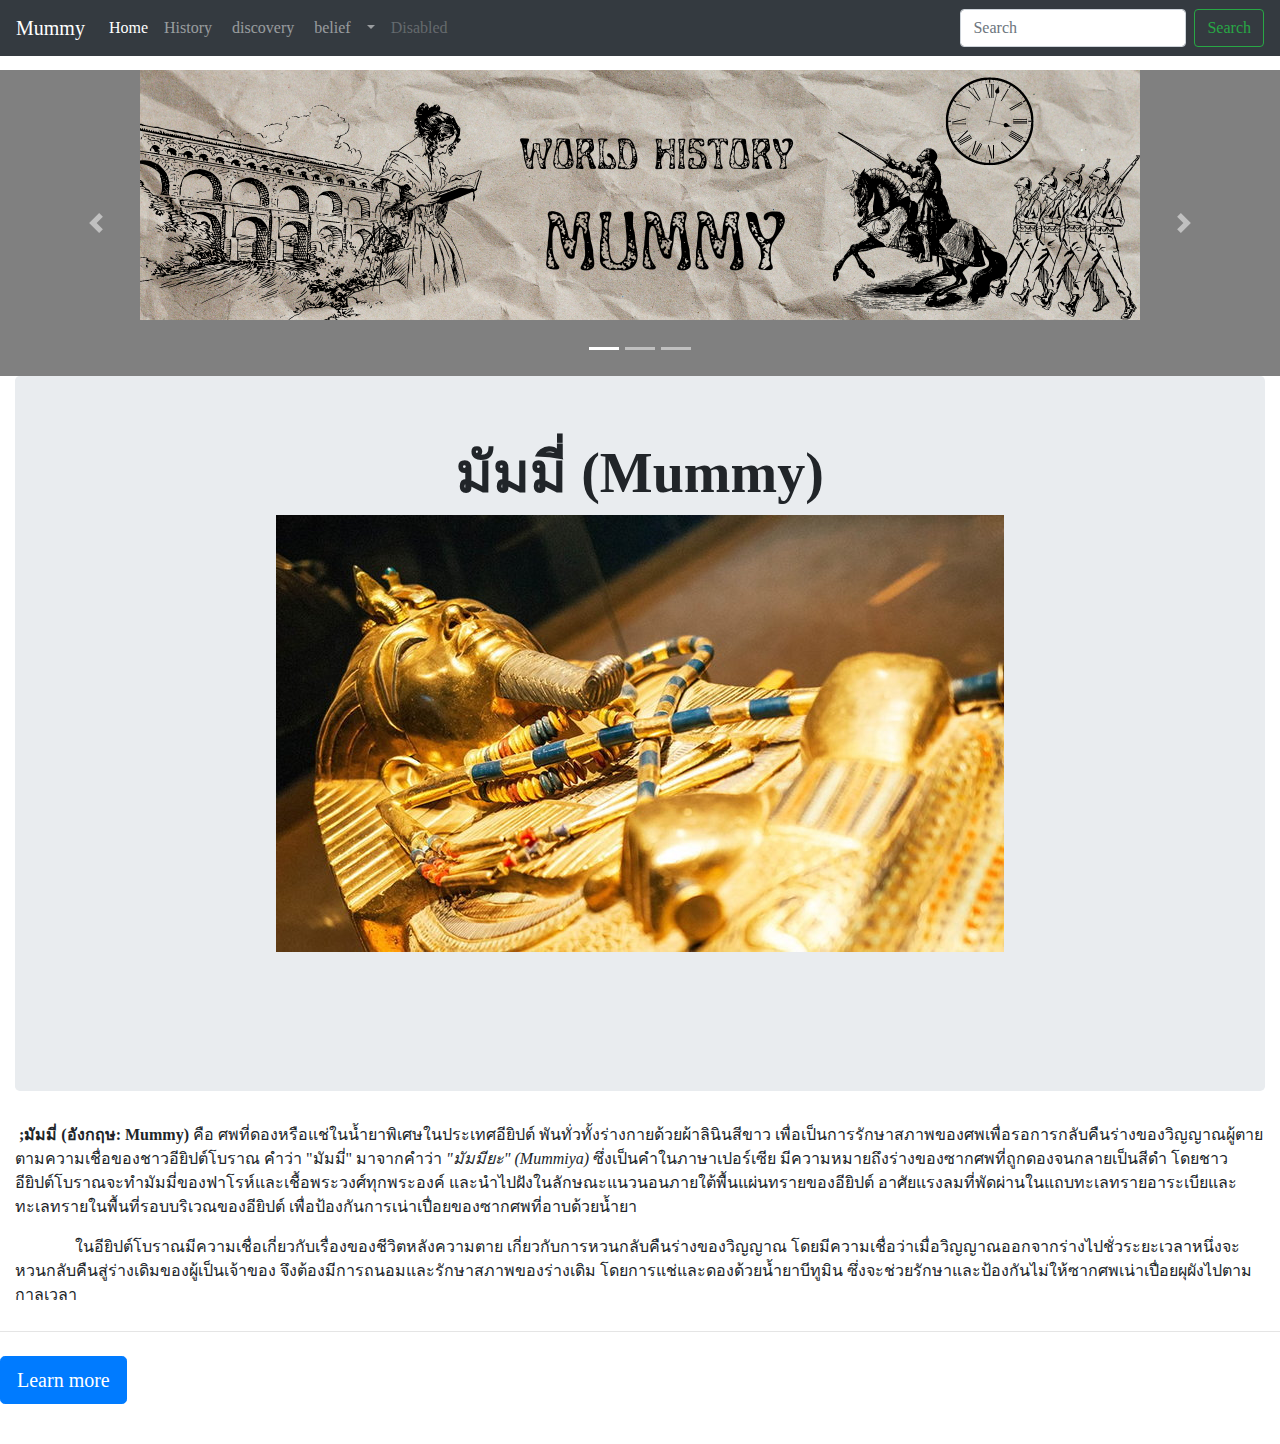
<file: index.html>
<!DOCTYPE html>
<html lang="en">
  <head>
    <meta charset="utf-8">
	<meta http-equiv="X-UA-Compatible" content="IE=edge">
	<meta name="viewport" content="width=device-width, initial-scale=1">
    <title>Untitled Document</title>
    <!-- Bootstrap -->
	<link href="css/bootstrap-4.4.1.css" rel="stylesheet">
	<style type="text/css">
	body,td,th {font-family: Cambria, "Hoefler Text", "Liberation Serif", Times, "Times New Roman", serif;}
    </style>
  <!--The following script tag downloads a font from the Adobe Edge Web Fonts server for use within the web page. We recommend that you do not modify it.-->
  <script>var __adobewebfontsappname__="dreamweaver"</script>
  <script src="http://use.edgefonts.net/chewy:n4:default;butcherman-caps:n4:default.js" type="text/javascript"></script>

  </head>
  <body style="padding-top: 70px">
<nav class="navbar fixed-top navbar-expand-lg navbar-light bg-dark">
  <div id="carouselExampleIndicators1" class="carousel slide" data-ride="carousel" style="background-color: grey">
    <div id="carouselExampleIndicators2" class="carousel slide" data-ride="carousel" style="background-color: grey">
      <nav class="navbar fixed-top navbar-expand-lg navbar-dark bg-dark"> <a class="navbar-brand" href="#">Mummy</a>
        <button class="navbar-toggler" type="button" data-toggle="collapse" data-target="#navbarSupportedContent2" aria-controls="navbarSupportedContent2" aria-expanded="false" aria-label="Toggle navigation"> <span class="navbar-toggler-icon"></span></button>
        <div class="collapse navbar-collapse" id="navbarSupportedContent2">
          <ul class="navbar-nav mr-auto">
            <li class="nav-item active"> <a class="nav-link" href="index.html">Home <span class="sr-only">(current)</span></a></li>
            <li class="nav-item"> <a class="nav-link" href="p2.html">History&nbsp;</a></li>
            <li class="nav-item"> <a class="nav-link" href="p3.html">discovery&nbsp;</a></li>
            <li class="nav-item dropdown"> <a class="nav-link dropdown-toggle" href="#" id="navbarDropdown2" role="button" data-toggle="dropdown" aria-haspopup="true" aria-expanded="p4.html"> belief &nbsp; </a>
              <div class="dropdown-menu" aria-labelledby="navbarDropdown1"> 
				  <a class="dropdown-item" href="p4-1.html">belief 1</a> 
				  <a class="dropdown-item" href="p4-2.html">belief 2</a> 
				  <a class="dropdown-item" href="p4-3.html">belief 3</a> 
				  <a class="dropdown-item" href="p4-4.html">belief 4</a>
                <div class="dropdown-menu"></div>
                <a class="dropdown-item" href="p4-5.html">belief 5</a></div>
            </li>
            <li class="nav-item"> <a class="nav-link disabled" href="p5.html">Disabled</a></li>
          </ul>
          <form class="form-inline my-2 my-lg-0">
            <input class="form-control mr-sm-2" type="search" placeholder="Search" aria-label="Search">
            <button class="btn btn-outline-success my-2 my-sm-0" type="submit">Search</button>
          </form>
        </div>
      </nav>
    </div>
  </div>
  <a class="navbar-brand" href="#">Navbar</a>
  <button class="navbar-toggler" type="button" data-toggle="collapse" data-target="#navbarSupportedContent1" aria-controls="navbarSupportedContent1" aria-expanded="false" aria-label="Toggle navigation"> <span class="navbar-toggler-icon"></span></button>
  <div class="collapse navbar-collapse" id="navbarSupportedContent1">
    <ul class="navbar-nav mr-auto">
      <li class="nav-item active"> <a class="nav-link" href="#">Home <span class="sr-only">(current)</span></a></li>
      <li class="nav-item"> <a class="nav-link" href="#">Link</a></li>
      <li class="nav-item dropdown"> <a class="nav-link dropdown-toggle" href="#" id="navbarDropdown1" role="button" data-toggle="dropdown" aria-haspopup="true" aria-expanded="false"> Dropdown </a>
        <div class="dropdown-menu" aria-labelledby="navbarDropdown1"> <a class="dropdown-item" href="#">Action</a> <a class="dropdown-item" href="#">Another action</a>
          <div class="dropdown-divider"></div>
          <a class="dropdown-item" href="#">Something else here</a></div>
      </li>
      <li class="nav-item"> <a class="nav-link disabled" href="#">Disabled</a></li>
    </ul>
    <form class="form-inline my-2 my-lg-0">
      <input class="form-control mr-sm-2" type="search" placeholder="Search" aria-label="Search">
      <button class="btn btn-outline-success my-2 my-sm-0" type="submit">Search</button>
    </form>
  </div>
</nav>
<div id="carouselExampleIndicators3" class="carousel slide" data-ride="carousel" style="background-color: grey">
  <ol class="carousel-indicators">
    <li data-target="#carouselExampleIndicators3" data-slide-to="0" class="active"></li>
    <li data-target="#carouselExampleIndicators3" data-slide-to="1"></li>
    <li data-target="#carouselExampleIndicators3" data-slide-to="2">fggrsgegf</li>
  </ol>
  <div class="carousel-inner" role="listbox">
    <div class="carousel-item active"> 
      <p><img class="d-block mx-auto img-fluid" src="Images/1.png" alt="First slide"></p>
      <p>&nbsp; </p>
      <div class="carousel-caption">
        
      </div>
    </div>
    <div class="carousel-item"> <img class="d-block mx-auto img-fluid" src="Images/2.png" alt="Second slide">
      <div class="carousel-caption">
      
      </div>
    </div>
    <div class="carousel-item"> <img class="d-block mx-auto img-fluid" src="Images/3.png" alt="Third slide">
      <div class="carousel-caption">
    
      </div>
    </div>
  </div>
  <a class="carousel-control-prev" href="#carouselExampleIndicators3" role="button" data-slide="prev"> <span class="carousel-control-prev-icon" aria-hidden="true"></span> <span class="sr-only">Previous</span> </a> <a class="carousel-control-next" href="#carouselExampleIndicators3" role="button" data-slide="next"> <span class="carousel-control-next-icon" aria-hidden="true"></span> <span class="sr-only">Next</span> </a> </div>
<!-- body code goes here -->


	<!-- jQuery (necessary for Bootstrap's JavaScript plugins) --> 
  <!-- Include all compiled plugins (below), or include individual files as needed -->
	<script src="js/jquery-3.4.1.min.js"></script>
	<div class="container-fluid">
	  <div class="jumbotron">
	    <h1 class="display-4"><div align="center" style="font-family: Cambria, 'Hoefler Text', 'Liberation Serif', Times, 'Times New Roman', serif; font-weight: 700; font-size: 3.5rem;">มัมมี่ (Mummy)</div></h1>
	    <h1 class="display-4"><div align="center"><img src="Images/มัมมี่.jpg" class="img-fluid" alt="Placeholder image"></div>&nbsp;</h1></div>
<p class="mammy">&nbsp;<strong>;มัมมี่ (อังกฤษ: Mummy)</strong> คือ ศพที่ดองหรือแช่ในน้ำยาพิเศษในประเทศอียิปต์ พันทั่วทั้งร่างกายด้วยผ้าลินินสีขาว เพื่อเป็นการรักษาสภาพของศพเพื่อรอการกลับคืนร่างของวิญญาณผู้ตาย ตามความเชื่อของชาวอียิปต์โบราณ คำว่า "มัมมี่" มาจากคำว่า<em> "มัมมียะ" (Mummiya)</em> ซึ่งเป็นคำในภาษาเปอร์เซีย มีความหมายถึงร่างของซากศพที่ถูกดองจนกลายเป็นสีดำ โดยชาวอียิปต์โบราณจะทำมัมมี่ของฟาโรห์และเชื้อพระวงศ์ทุกพระองค์ และนำไปฝังในลักษณะแนวนอนภายใต้พื้นแผ่นทรายของอียิปต์ อาศัยแรงลมที่พัดผ่านในแถบทะเลทรายอาระเบียและทะเลทรายในพื้นที่รอบบริเวณของอียิปต์ เพื่อป้องกันการเน่าเปื่อยของซากศพที่อาบด้วยน้ำยา&nbsp;</p>
        <p class="mammy">&nbsp; &nbsp; &nbsp; &nbsp; &nbsp; &nbsp; &nbsp; &nbsp;ใ<span style="font-family: butcherman-caps; font-style: normal; font-weight: 400;">นอียิปต์โบราณมีความเชื่อเกี่ยวกับเรื่องของชีวิตหลังความตาย เกี่ยวกับการหวนกลับคืนร่างของวิญญาณ โดยมีความเชื่อว่าเมื่อวิญญาณออกจากร่างไปชั่วระยะเวลาหนึ่งจะหวนกลับคืนสู่ร่างเดิมของผู้เป็นเจ้าของ จึงต้องมีการถนอมและรักษาสภาพของร่างเดิม โดยการแช่และดองด้วยน้ำยาบีทูมิน ซึ่งจะช่วยรักษาและป้องกันไม่ให้ซากศพเน่าเปื่อยผุผังไปตามกาลเวลา</span></p>
  </div>
<hr class="my-4">
<p class="lead"> <a class="btn btn-primary btn-lg" href="#" role="button">Learn more</a> </p>
    &nbsp;
<script src="js/popper.min.js"></script> 
  <script src="js/bootstrap-4.4.1.js"></script>
  </body>
</html>
</file>
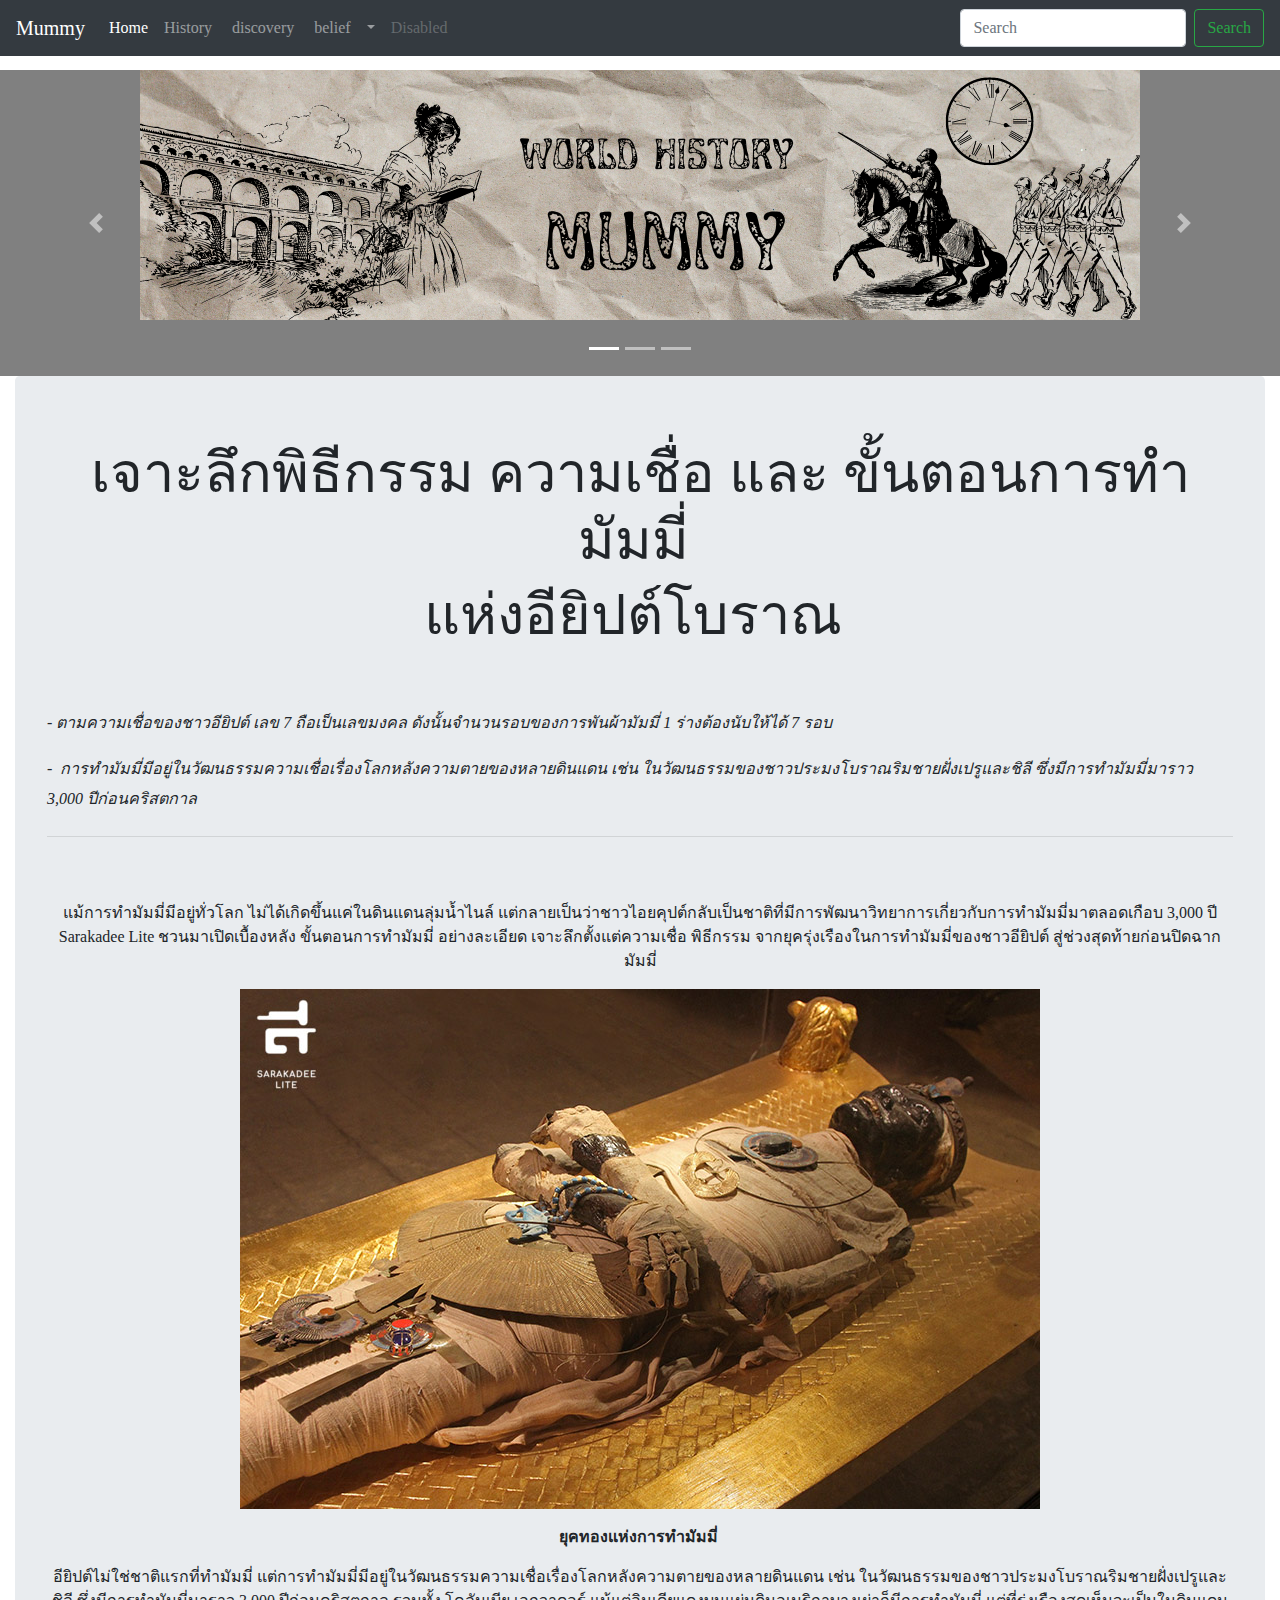
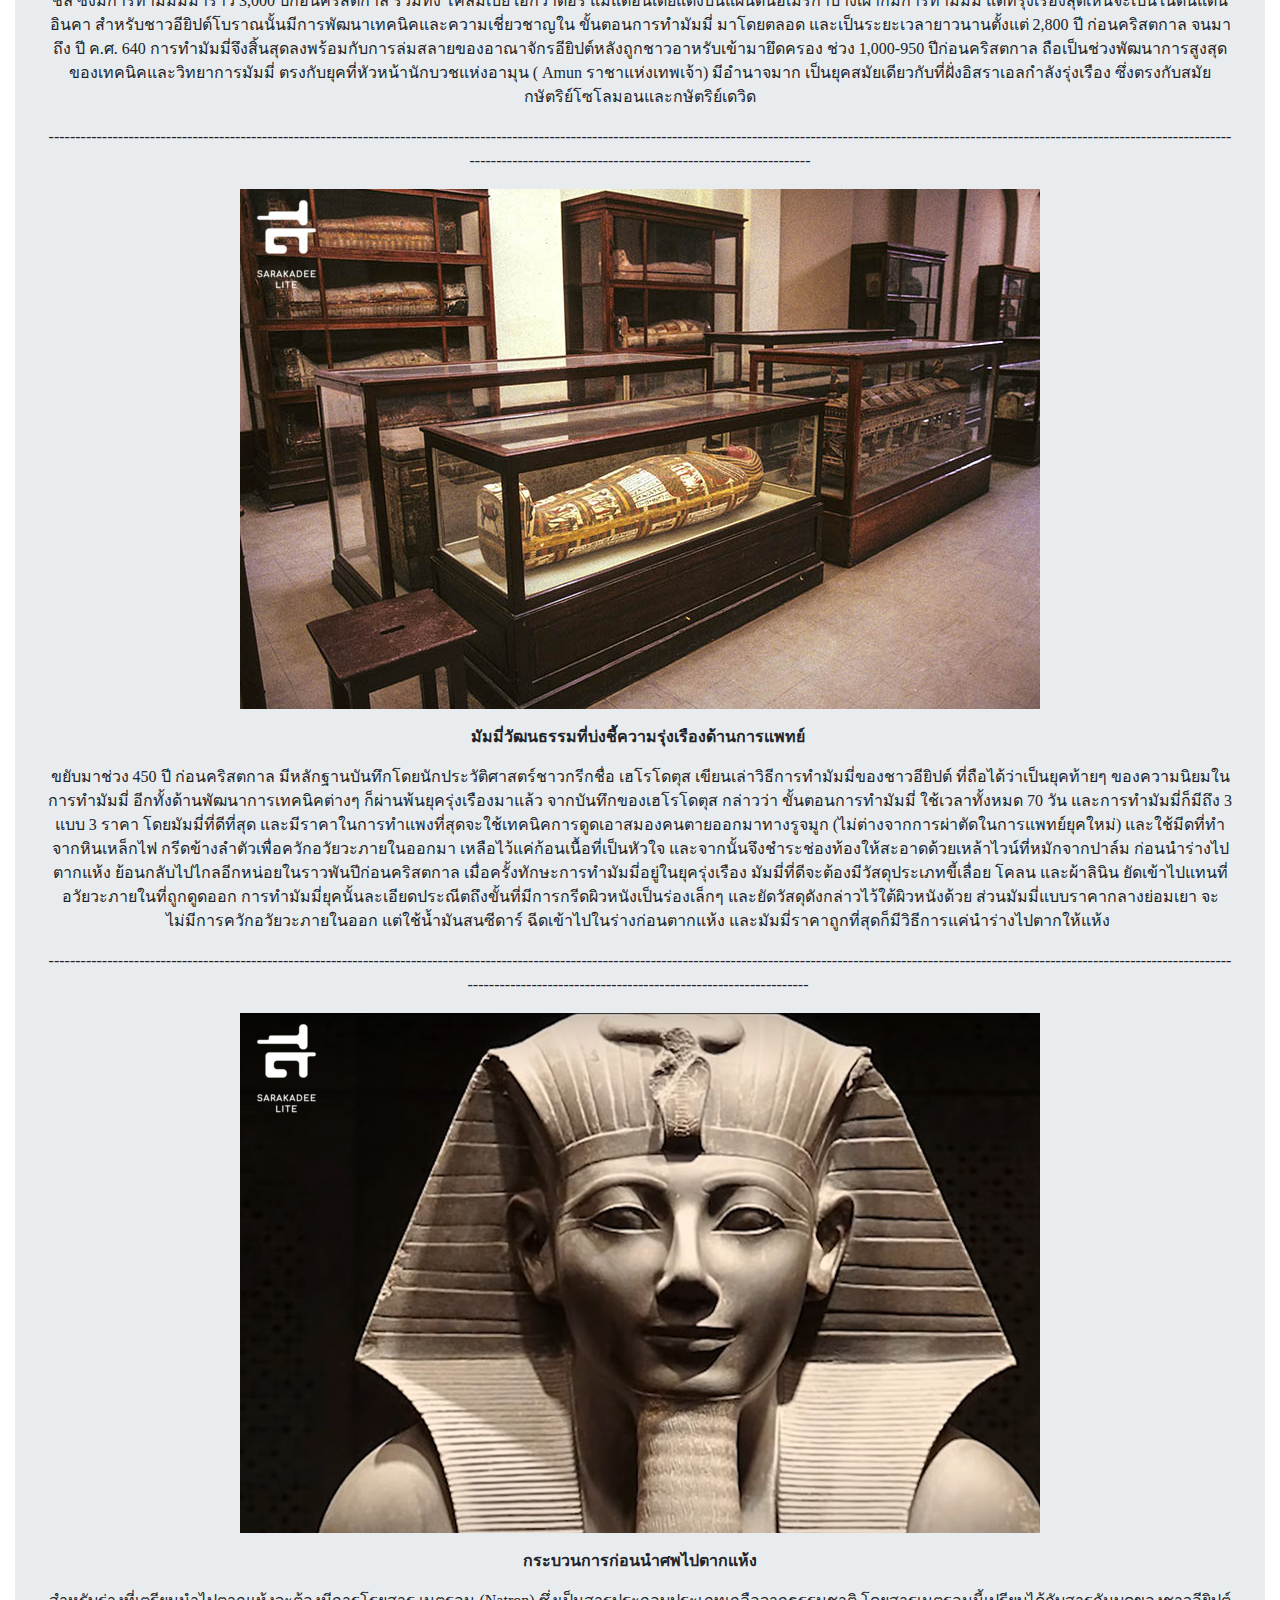
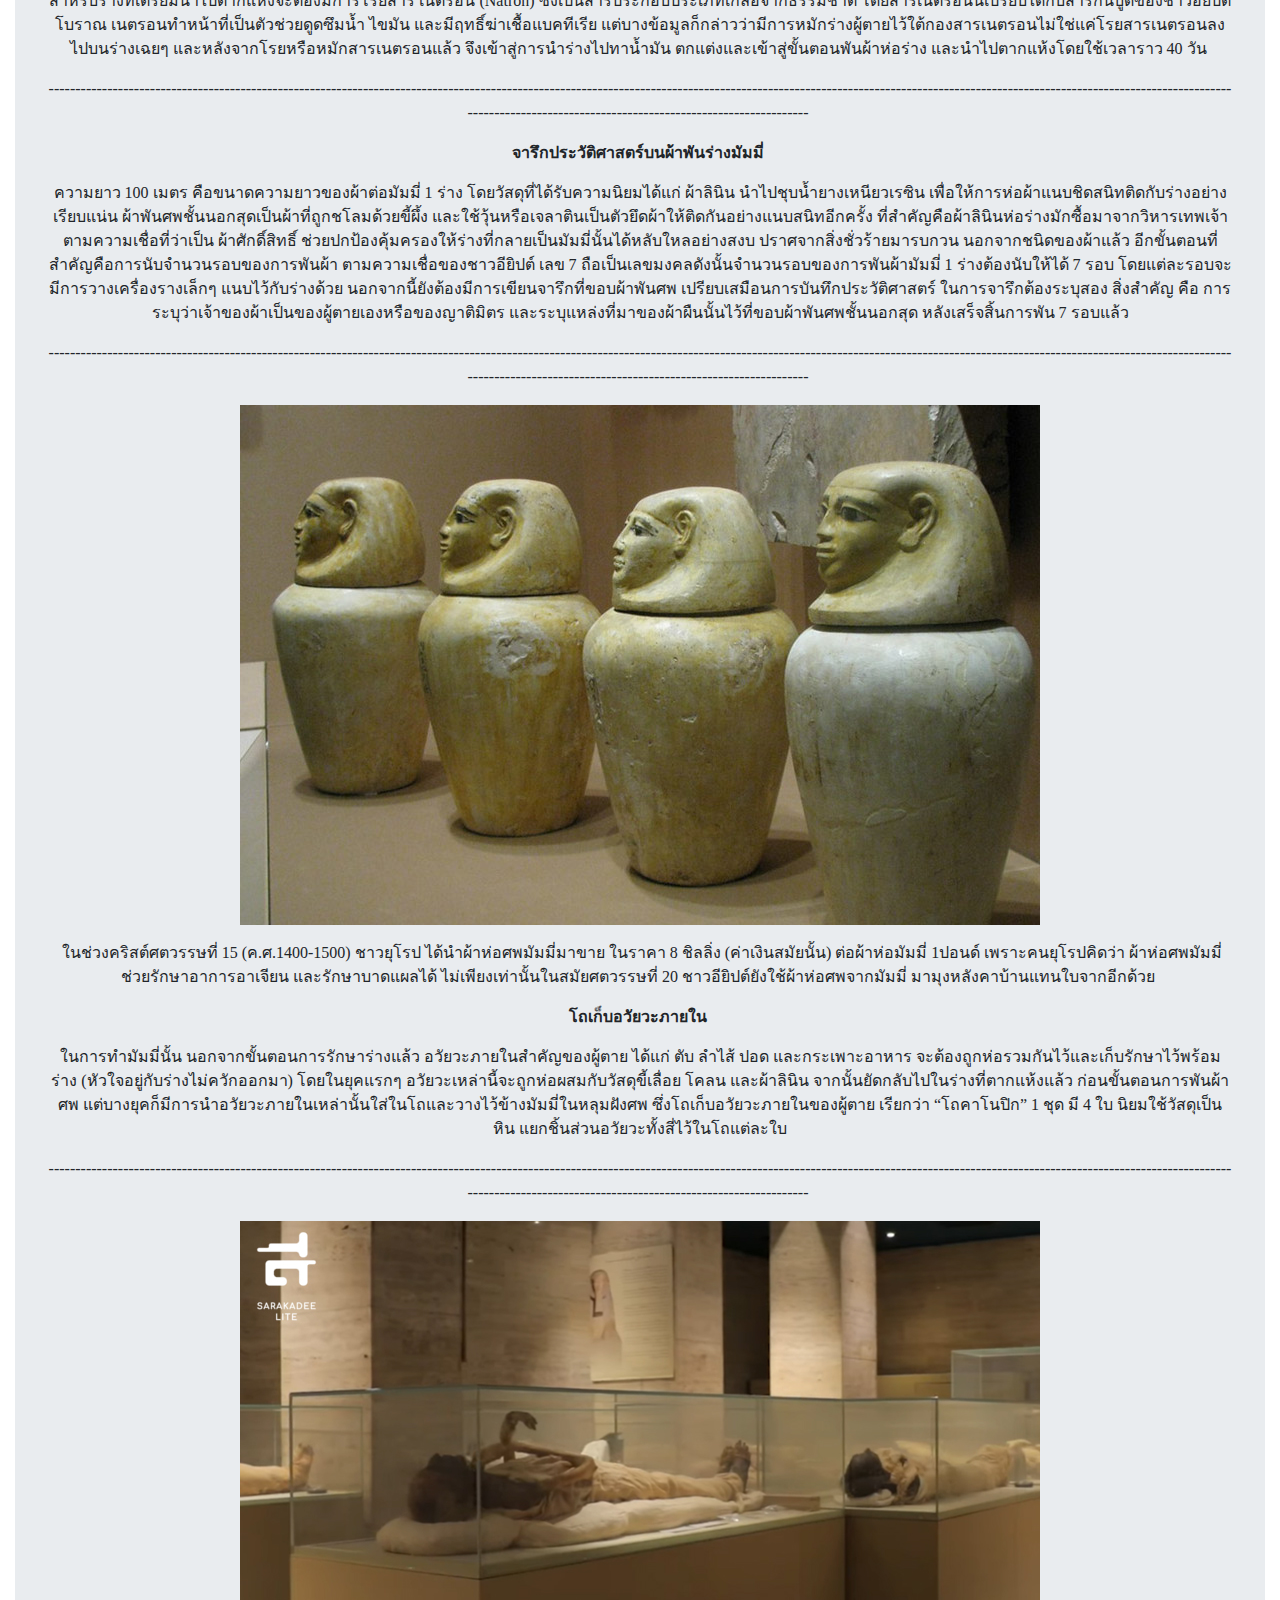
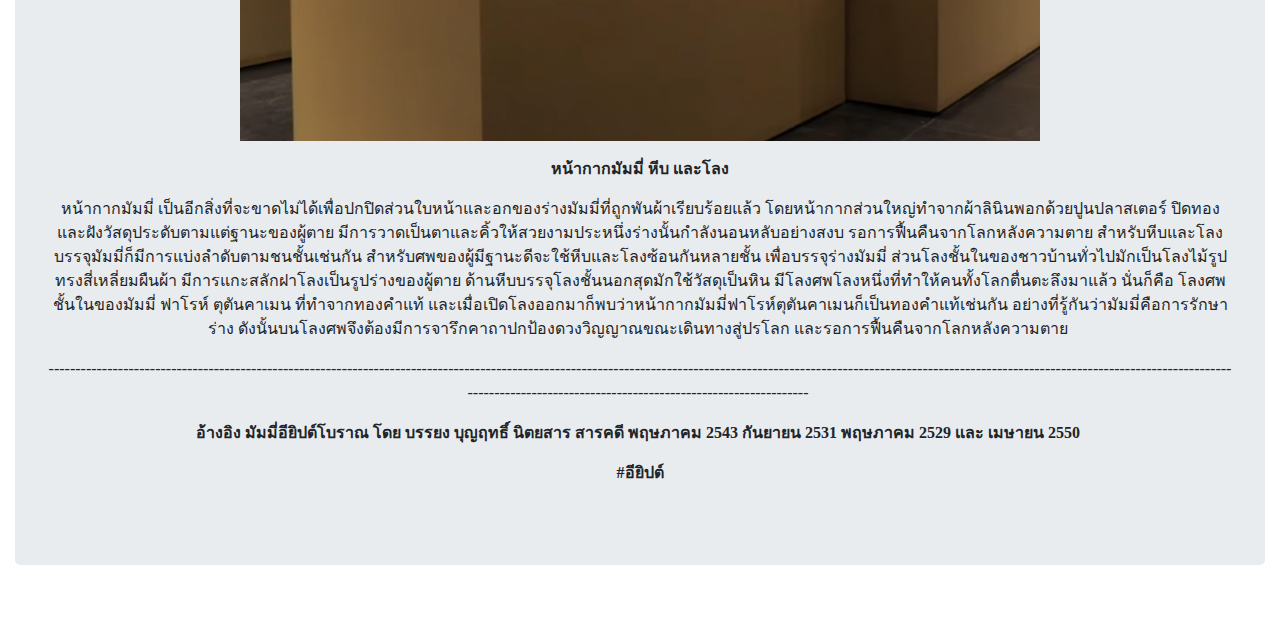
<file: p2.html>
<!DOCTYPE html>
<html lang="en">
  <head>
    <meta charset="utf-8">
	<meta http-equiv="X-UA-Compatible" content="IE=edge">
	<meta name="viewport" content="width=device-width, initial-scale=1">
    <title>Untitled Document</title>
    <!-- Bootstrap -->
	<link href="css/bootstrap-4.4.1.css" rel="stylesheet">
	<style type="text/css">
	body,td,th {
    font-family: Cambria, "Hoefler Text", "Liberation Serif", Times, "Times New Roman", serif;
}
    </style>
  </head>
  <body style="padding-top: 70px">
<nav class="navbar fixed-top navbar-expand-lg navbar-light bg-dark">
  <div id="carouselExampleIndicators1" class="carousel slide" data-ride="carousel" style="background-color: grey">
    <div id="carouselExampleIndicators2" class="carousel slide" data-ride="carousel" style="background-color: grey">
      <nav class="navbar fixed-top navbar-expand-lg navbar-dark bg-dark"> <a class="navbar-brand" href="#">Mummy</a>
        <button class="navbar-toggler" type="button" data-toggle="collapse" data-target="#navbarSupportedContent2" aria-controls="navbarSupportedContent2" aria-expanded="false" aria-label="Toggle navigation"> <span class="navbar-toggler-icon"></span></button>
        <div class="collapse navbar-collapse" id="navbarSupportedContent2">
          <ul class="navbar-nav mr-auto">
            <li class="nav-item active"> <a class="nav-link" href="index.html">Home <span class="sr-only">(current)</span></a></li>
            <li class="nav-item"> <a class="nav-link" href="p2.html">History&nbsp;</a></li>
            <li class="nav-item"> <a class="nav-link" href="p3.html">discovery&nbsp;</a></li>
            <li class="nav-item dropdown"> <a class="nav-link dropdown-toggle" href="#" id="navbarDropdown2" role="button" data-toggle="dropdown" aria-haspopup="true" aria-expanded="p4.html"> belief &nbsp; </a>
              <div class="dropdown-menu" aria-labelledby="navbarDropdown1"> 
				  <a class="dropdown-item" href="p4-1.html">belief 1</a> 
				  <a class="dropdown-item" href="p4-2.html">belief 2</a> 
				  <a class="dropdown-item" href="p4-3.html">belief 3</a> 
				  <a class="dropdown-item" href="p4-4.html">belief 4</a>
                <div class="dropdown-menu"></div>
                <a class="dropdown-item" href="p4-5.html">belief 5</a></div>
            </li>
            <li class="nav-item"> <a class="nav-link disabled" href="p5.html">Disabled</a></li>
          </ul>
          <form class="form-inline my-2 my-lg-0">
            <input class="form-control mr-sm-2" type="search" placeholder="Search" aria-label="Search">
            <button class="btn btn-outline-success my-2 my-sm-0" type="submit">Search</button>
          </form>
        </div>
      </nav>
    </div>
  </div>
  <a class="navbar-brand" href="#">Navbar</a>
  <button class="navbar-toggler" type="button" data-toggle="collapse" data-target="#navbarSupportedContent1" aria-controls="navbarSupportedContent1" aria-expanded="false" aria-label="Toggle navigation"> <span class="navbar-toggler-icon"></span></button>
  <div class="collapse navbar-collapse" id="navbarSupportedContent1">
    <ul class="navbar-nav mr-auto">
      <li class="nav-item active"> <a class="nav-link" href="#">Home <span class="sr-only">(current)</span></a></li>
      <li class="nav-item"> <a class="nav-link" href="#">Link</a></li>
      <li class="nav-item dropdown"> <a class="nav-link dropdown-toggle" href="#" id="navbarDropdown1" role="button" data-toggle="dropdown" aria-haspopup="true" aria-expanded="false"> Dropdown </a>
        <div class="dropdown-menu" aria-labelledby="navbarDropdown1"> <a class="dropdown-item" href="#">Action</a> <a class="dropdown-item" href="#">Another action</a>
          <div class="dropdown-divider"></div>
          <a class="dropdown-item" href="#">Something else here</a></div>
      </li>
      <li class="nav-item"> <a class="nav-link disabled" href="#">Disabled</a></li>
    </ul>
    <form class="form-inline my-2 my-lg-0">
      <input class="form-control mr-sm-2" type="search" placeholder="Search" aria-label="Search">
      <button class="btn btn-outline-success my-2 my-sm-0" type="submit">Search</button>
    </form>
  </div>
</nav>
<div id="carouselExampleIndicators3" class="carousel slide" data-ride="carousel" style="background-color: grey">
  <ol class="carousel-indicators">
    <li data-target="#carouselExampleIndicators3" data-slide-to="0" class="active"></li>
    <li data-target="#carouselExampleIndicators3" data-slide-to="1"></li>
    <li data-target="#carouselExampleIndicators3" data-slide-to="2">fggrsgegf</li>
  </ol>
  <div class="carousel-inner" role="listbox">
    <div class="carousel-item active"> 
      <p><img class="d-block mx-auto img-fluid" src="Images/1.png" alt="First slide"></p>
      <p>&nbsp; </p>
      <div class="carousel-caption">
        
      </div>
    </div>
    <div class="carousel-item"> <img class="d-block mx-auto img-fluid" src="Images/2.png" alt="Second slide">
      <div class="carousel-caption">
      
      </div>
    </div>
    <div class="carousel-item"> <img class="d-block mx-auto img-fluid" src="Images/3.png" alt="Third slide">
      <div class="carousel-caption">
    
      </div>
    </div>
  </div>
  <a class="carousel-control-prev" href="#carouselExampleIndicators3" role="button" data-slide="prev"> <span class="carousel-control-prev-icon" aria-hidden="true"></span> <span class="sr-only">Previous</span> </a> <a class="carousel-control-next" href="#carouselExampleIndicators3" role="button" data-slide="next"> <span class="carousel-control-next-icon" aria-hidden="true"></span> <span class="sr-only">Next</span> </a> </div>
<!-- body code goes here -->


	<!-- jQuery (necessary for Bootstrap's JavaScript plugins) --> 
  <!-- Include all compiled plugins (below), or include individual files as needed -->
	<script src="js/jquery-3.4.1.min.js"></script>
	<div class="container-fluid">
	  <div class="jumbotron">
	    <h1 class="display-4"><div align="center" style="font-family: Cambria, 'Hoefler Text', 'Liberation Serif', Times, 'Times New Roman', serif">เจาะลึกพิธีกรรม ความเชื่อ และ ขั้นตอนการทำมัมมี่&nbsp;</div></h1>
	    <h1 class="display-4">
	      <div align="center"><p>แห่งอียิปต์โบราณ&nbsp;</p></div></h1>
<p class="mammy">&nbsp;</p>
<p class="lead"><em style="font-size: medium">- ตามความเชื่อของชาวอียิปต์ เลข 7 ถือเป็นเลขมงคล ดังนั้นจำนวนรอบของการพันผ้ามัมมี่ 1 ร่างต้องนับให้ได้ 7 รอบ</em></p>
	    <p class="lead"><em style="font-size: medium">-&nbsp; การทำมัมมี่มีอยู่ในวัฒนธรรมความเชื่อเรื่องโลกหลังความตายของหลายดินแดน เช่น ในวัฒนธรรมของชาวประมงโบราณริมชายฝั่งเปรูและชิลี ซึ่งมีการทำมัมมี่มาราว 3,000 ปีก่อนคริสตกาล&nbsp;</em></p>
<hr class="my-4">
	    <p align="center">&nbsp;</p>
	    <p align="center">แม้การทำมัมมี่มีอยู่ทั่วโลก ไม่ได้เกิดขึ้นแค่ในดินแดนลุ่มน้ำไนล์ แต่กลายเป็นว่าชาวไอยคุปต์กลับเป็นชาติที่มีการพัฒนาวิทยาการเกี่ยวกับการทำมัมมี่มาตลอดเกือบ 3,000 ปี Sarakadee Lite ชวนมาเปิดเบื้องหลัง ขั้นตอนการทำมัมมี่ อย่างละเอียด เจาะลึกตั้งแต่ความเชื่อ พิธีกรรม จากยุครุ่งเรืองในการทำมัมมี่ของชาวอียิปต์ สู่ช่วงสุดท้ายก่อนปิดฉากมัมมี่</p>
<p align="center"><img src="Images/mammy.jpg" class="img-fluid" alt="Placeholder image"></p>
<p align="center"><strong>ยุคทองแห่งการทำมัมมี่&nbsp;</strong></p>
        <p align="center">อียิปต์ไม่ใช่ชาติแรกที่ทำมัมมี่ แต่การทำมัมมี่มีอยู่ในวัฒนธรรมความเชื่อเรื่องโลกหลังความตายของหลายดินแดน เช่น ในวัฒนธรรมของชาวประมงโบราณริมชายฝั่งเปรูและชิลี ซึ่งมีการทำมัมมี่มาราว 3,000 ปีก่อนคริสตกาล รวมทั้ง โคลัมเบีย เอกวาดอร์ แม้แต่อินเดียแดงบนแผ่นดินอเมริกาบางเผ่าก็มีการทำมัมมี่ แต่ที่รุ่งเรืองสุดเห็นจะเป็นในดินแดนอินคา สำหรับชาวอียิปต์โบราณนั้นมีการพัฒนาเทคนิคและความเชี่ยวชาญใน ขั้นตอนการทำมัมมี่ มาโดยตลอด และเป็นระยะเวลายาวนานตั้งแต่ 2,800 ปี ก่อนคริสตกาล จนมาถึง ปี ค.ศ. 640 การทำมัมมี่จึงสิ้นสุดลงพร้อมกับการล่มสลายของอาณาจักรอียิปต์หลังถูกชาวอาหรับเข้ามายึดครอง ช่วง 1,000-950 ปีก่อนคริสตกาล ถือเป็นช่วงพัฒนาการสูงสุดของเทคนิคและวิทยาการมัมมี่ ตรงกับยุคที่หัวหน้านักบวชแห่งอามุน ( Amun ราชาแห่งเทพเจ้า) มีอำนาจมาก เป็นยุคสมัยเดียวกับที่ฝั่งอิสราเอลกำลังรุ่งเรือง ซึ่งตรงกับสมัยกษัตริย์โซโลมอนและกษัตริย์เดวิด</p>
        <p align="center">[base64]</p>
<p align="center"><img src="Images/mammy2-2.jpg" class="img-fluid" alt="Placeholder image"></p>
        <p align="center"><strong>มัมมี่วัฒนธรรมที่บ่งชี้ความรุ่งเรืองด้านการแพทย์&nbsp;</strong></p>
        <p align="center">ขยับมาช่วง 450 ปี ก่อนคริสตกาล มีหลักฐานบันทึกโดยนักประวัติศาสตร์ชาวกรีกชื่อ เฮโรโดตุส เขียนเล่าวิธีการทำมัมมี่ของชาวอียิปต์ ที่ถือได้ว่าเป็นยุคท้ายๆ ของความนิยมในการทำมัมมี่ อีกทั้งด้านพัฒนาการเทคนิคต่างๆ ก็ผ่านพ้นยุครุ่งเรืองมาแล้ว จากบันทึกของเฮโรโดตุส กล่าวว่า ขั้นตอนการทำมัมมี่ ใช้เวลาทั้งหมด 70 วัน และการทำมัมมี่ก็มีถึง 3 แบบ 3 ราคา โดยมัมมี่ที่ดีที่สุด และมีราคาในการทำแพงที่สุดจะใช้เทคนิคการดูดเอาสมองคนตายออกมาทางรูจมูก (ไม่ต่างจากการผ่าตัดในการแพทย์ยุคใหม่) และใช้มีดที่ทำจากหินเหล็กไฟ กรีดข้างลำตัวเพื่อควักอวัยวะภายในออกมา เหลือไว้แค่ก้อนเนื้อที่เป็นหัวใจ และจากนั้นจึงชำระช่องท้องให้สะอาดด้วยเหล้าไวน์ที่หมักจากปาล์ม ก่อนนำร่างไปตากแห้ง ย้อนกลับไปไกลอีกหน่อยในราวพันปีก่อนคริสตกาล เมื่อครั้งทักษะการทำมัมมี่อยู่ในยุครุ่งเรือง มัมมี่ที่ดีจะต้องมีวัสดุประเภทขี้เลื่อย โคลน และผ้าลินิน ยัดเข้าไปแทนที่อวัยวะภายในที่ถูกดูดออก การทำมัมมี่ยุคนั้นละเอียดประณีตถึงขั้นที่มีการกรีดผิวหนังเป็นร่องเล็กๆ และยัดวัสดุดังกล่าวไว้ใต้ผิวหนังด้วย ส่วนมัมมี่แบบราคากลางย่อมเยา จะไม่มีการควักอวัยวะภายในออก แต่ใช้น้ำมันสนซีดาร์ ฉีดเข้าไปในร่างก่อนตากแห้ง และมัมมี่ราคาถูกที่สุดก็มีวิธีการแค่นำร่างไปตากให้แห้ง&nbsp;</p>
        <p align="center">[base64]&nbsp;</p>
<p align="center"><img src="Images/mammy7-2.jpg" class="img-fluid" alt="Placeholder image"></p>
<p align="center">&nbsp;<strong>กระบวนการก่อนนำศพไปตากแห้ง&nbsp;</strong></p>
<p align="center">สำหรับร่างที่เตรียมนำไปตากแห้งจะต้องมีการโรยสาร เนตรอน (Natron) ซึ่งเป็นสารประกอบประเภทเกลือจากธรรมชาติ โดยสารเนตรอนนี้เปรียบได้กับสารกันบูดของชาวอียิปต์โบราณ เนตรอนทำหน้าที่เป็นตัวช่วยดูดซึมน้ำ ไขมัน และมีฤทธิ์ฆ่าเชื้อแบคทีเรีย แต่บางข้อมูลก็กล่าวว่ามีการหมักร่างผู้ตายไว้ใต้กองสารเนตรอนไม่ใช่แค่โรยสารเนตรอนลงไปบนร่างเฉยๆ และหลังจากโรยหรือหมักสารเนตรอนแล้ว จึงเข้าสู่การนำร่างไปทาน้ำมัน ตกแต่งและเข้าสู่ขั้นตอนพันผ้าห่อร่าง และนำไปตากแห้งโดยใช้เวลาราว 40 วัน&nbsp;</p>
<p align="center">[base64]&nbsp;</p>
<p align="center"><strong>จารึกประวัติศาสตร์บนผ้าพันร่างมัมมี่&nbsp;</strong></p>
<p align="center">ความยาว 100 เมตร คือขนาดความยาวของผ้าต่อมัมมี่ 1 ร่าง โดยวัสดุที่ได้รับความนิยมได้แก่ ผ้าลินิน นำไปชุบน้ำยางเหนียวเรซิน เพื่อให้การห่อผ้าแนบชิดสนิทติดกับร่างอย่างเรียบแน่น ผ้าพันศพชั้นนอกสุดเป็นผ้าที่ถูกชโลมด้วยขี้ผึ้ง และใช้วุ้นหรือเจลาตินเป็นตัวยึดผ้าให้ติดกันอย่างแนบสนิทอีกครั้ง ที่สำคัญคือผ้าลินินห่อร่างมักซื้อมาจากวิหารเทพเจ้า ตามความเชื่อที่ว่าเป็น ผ้าศักดิ์สิทธิ์ ช่วยปกป้องคุ้มครองให้ร่างที่กลายเป็นมัมมี่นั้นได้หลับใหลอย่างสงบ ปราศจากสิ่งชั่วร้ายมารบกวน นอกจากชนิดของผ้าแล้ว อีกขั้นตอนที่สำคัญคือการนับจำนวนรอบของการพันผ้า ตามความเชื่อของชาวอียิปต์ เลข 7 ถือเป็นเลขมงคลดังนั้นจำนวนรอบของการพันผ้ามัมมี่ 1 ร่างต้องนับให้ได้ 7 รอบ โดยแต่ละรอบจะมีการวางเครื่องรางเล็กๆ แนบไว้กับร่างด้วย นอกจากนี้ยังต้องมีการเขียนจารึกที่ขอบผ้าพันศพ เปรียบเสมือนการบันทึกประวัติศาสตร์ ในการจารึกต้องระบุสอง สิ่งสำคัญ คือ การระบุว่าเจ้าของผ้าเป็นของผู้ตายเองหรือของญาติมิตร และระบุแหล่งที่มาของผ้าผืนนั้นไว้ที่ขอบผ้าพันศพชั้นนอกสุด หลังเสร็จสิ้นการพัน 7 รอบแล้ว </p>
<p align="center">[base64]&nbsp;</p>
<p align="center"><img src="Images/mammy9.jpg" class="img-fluid" alt="Placeholder image"></p>
<p align="center">&nbsp;ในช่วงคริสต์ศตวรรษที่ 15 (ค.ศ.1400-1500) ชาวยุโรป ได้นำผ้าห่อศพมัมมี่มาขาย ในราคา 8 ชิลลิ่ง (ค่าเงินสมัยนั้น) ต่อผ้าห่อมัมมี่ 1ปอนด์ เพราะคนยุโรปคิดว่า ผ้าห่อศพมัมมี่ช่วยรักษาอาการอาเจียน และรักษาบาดแผลได้ ไม่เพียงเท่านั้นในสมัยศตวรรษที่ 20 ชาวอียิปต์ยังใช้ผ้าห่อศพจากมัมมี่ มามุงหลังคาบ้านแทนใบจากอีกด้วย&nbsp;</p>
<p align="center"><strong><strong></strong><strong>โถเก็บอวัยวะภายใน</strong>&nbsp;</strong></p>
<p align="center">ในการทำมัมมี่นั้น นอกจากขั้นตอนการรักษาร่างแล้ว อวัยวะภายในสำคัญของผู้ตาย ได้แก่ ตับ ลำไส้ ปอด และกระเพาะอาหาร จะต้องถูกห่อรวมกันไว้และเก็บรักษาไว้พร้อมร่าง (หัวใจอยู่กับร่างไม่ควักออกมา) โดยในยุคแรกๆ อวัยวะเหล่านี้จะถูกห่อผสมกับวัสดุขี้เลื่อย โคลน และผ้าลินิน จากนั้นยัดกลับไปในร่างที่ตากแห้งแล้ว ก่อนขั้นตอนการพันผ้าศพ แต่บางยุคก็มีการนำอวัยวะภายในเหล่านั้นใส่ในโถและวางไว้ข้างมัมมี่ในหลุมฝังศพ ซึ่งโถเก็บอวัยวะภายในของผู้ตาย เรียกว่า “โถคาโนปิก” 1 ชุด มี 4 ใบ นิยมใช้วัสดุเป็นหิน แยกชิ้นส่วนอวัยวะทั้งสี่ไว้ในโถแต่ละใบ </p>
<p align="center">[base64]&nbsp;</p>
<p align="center"><img src="Images/mammy4-2.jpg" class="img-fluid" alt="Placeholder image"></p>
<p align="center">&nbsp;<strong><strong>หน้ากากมัมมี่ หีบ และโลง</strong>&nbsp;</strong></p>
<p align="center">หน้ากากมัมมี่ เป็นอีกสิ่งที่จะขาดไม่ได้เพื่อปกปิดส่วนใบหน้าและอกของร่างมัมมี่ที่ถูกพันผ้าเรียบร้อยแล้ว โดยหน้ากากส่วนใหญ่ทำจากผ้าลินินพอกด้วยปูนปลาสเตอร์ ปิดทอง และฝังวัสดุประดับตามแต่ฐานะของผู้ตาย มีการวาดเป็นตาและคิ้วให้สวยงามประหนึ่งร่างนั้นกำลังนอนหลับอย่างสงบ รอการฟื้นคืนจากโลกหลังความตาย สำหรับหีบและโลงบรรจุมัมมี่ก็มีการแบ่งลำดับตามชนชั้นเช่นกัน สำหรับศพของผู้มีฐานะดีจะใช้หีบและโลงซ้อนกันหลายชั้น เพื่อบรรจุร่างมัมมี่ ส่วนโลงชั้นในของชาวบ้านทั่วไปมักเป็นโลงไม้รูปทรงสี่เหลี่ยมผืนผ้า มีการแกะสลักฝาโลงเป็นรูปร่างของผู้ตาย ด้านหีบบรรจุโลงชั้นนอกสุดมักใช้วัสดุเป็นหิน มีโลงศพโลงหนึ่งที่ทำให้คนทั้งโลกตื่นตะลึงมาแล้ว นั่นก็คือ โลงศพชั้นในของมัมมี่ ฟาโรห์ ตุตันคาเมน ที่ทำจากทองคำแท้ และเมื่อเปิดโลงออกมาก็พบว่าหน้ากากมัมมี่ฟาโรห์ตุตันคาเมนก็เป็นทองคำแท้เช่นกัน อย่างที่รู้กันว่ามัมมี่คือการรักษาร่าง ดังนั้นบนโลงศพจึงต้องมีการจารึกคาถาปกป้องดวงวิญญาณขณะเดินทางสู่ปรโลก และรอการฟื้นคืนจากโลกหลังความตาย&nbsp;</p>
<p align="center">[base64]&nbsp;</p>
<p align="center"><strong><strong>อ้างอิง มัมมี่อียิปต์โบราณ โดย บรรยง บุญฤทธิ์ นิตยสาร สารคดี พฤษภาคม 2543 กันยายน 2531 พฤษภาคม 2529 และ เมษายน 2550</strong>&nbsp;</strong></p>
<p align="center"><strong>#อียิปต์</strong></p>
</div>
    &nbsp;</div>
<script src="js/popper.min.js"></script> 
  <script src="js/bootstrap-4.4.1.js"></script>
  </body>
</html>
</file>
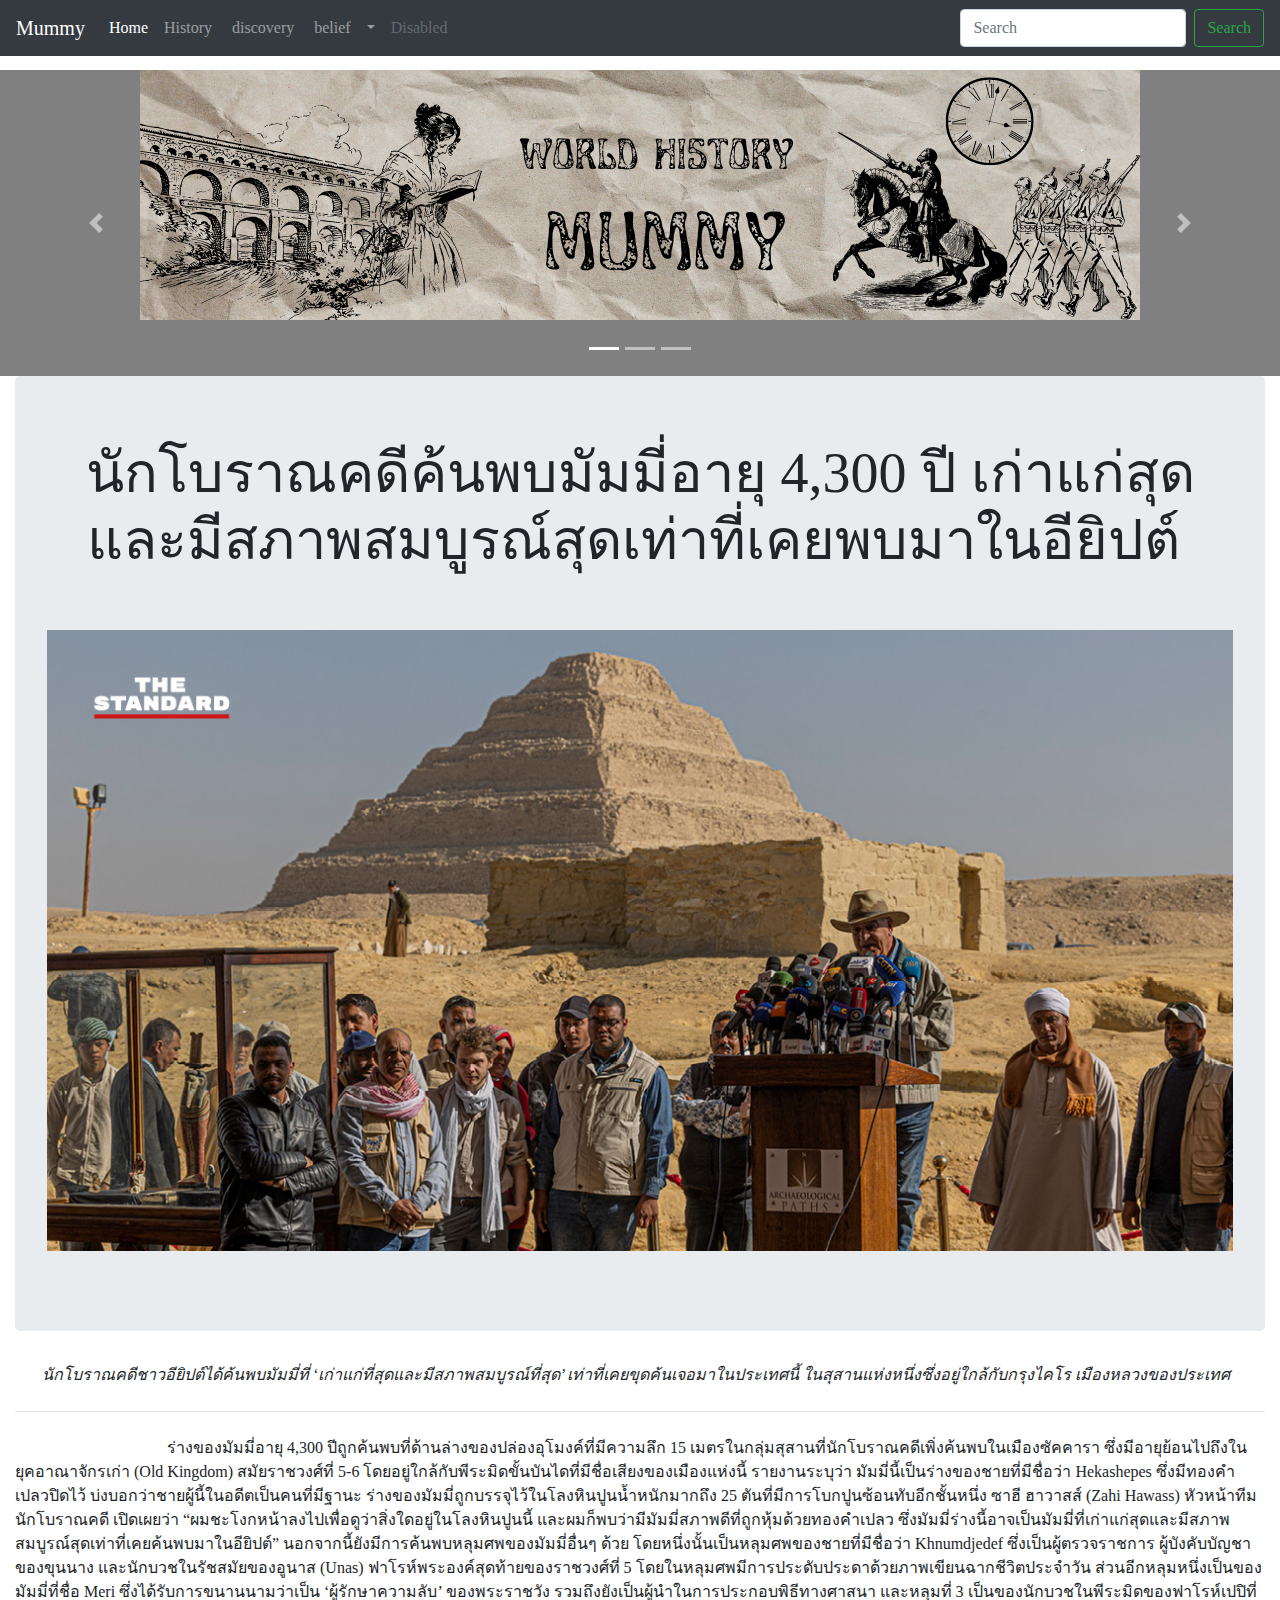
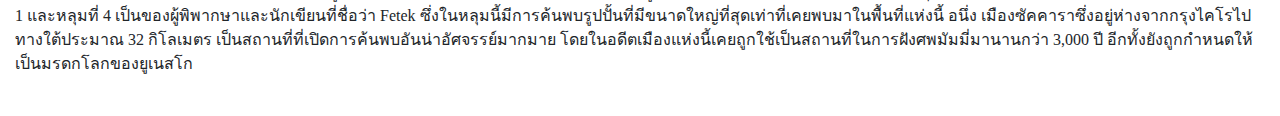
<file: p3.html>
<!DOCTYPE html>
<html lang="en">
  <head>
    <meta charset="utf-8">
	<meta http-equiv="X-UA-Compatible" content="IE=edge">
	<meta name="viewport" content="width=device-width, initial-scale=1">
    <title>Untitled Document</title>
    <!-- Bootstrap -->
	<link href="css/bootstrap-4.4.1.css" rel="stylesheet">
	<style type="text/css">
	body,td,th {
    font-family: Cambria, "Hoefler Text", "Liberation Serif", Times, "Times New Roman", serif;
}
    </style>
  </head>
  <body style="padding-top: 70px">
<nav class="navbar fixed-top navbar-expand-lg navbar-light bg-dark">
  <div id="carouselExampleIndicators1" class="carousel slide" data-ride="carousel" style="background-color: grey">
    <div id="carouselExampleIndicators2" class="carousel slide" data-ride="carousel" style="background-color: grey">
      <nav class="navbar fixed-top navbar-expand-lg navbar-dark bg-dark"> <a class="navbar-brand" href="#">Mummy</a>
        <button class="navbar-toggler" type="button" data-toggle="collapse" data-target="#navbarSupportedContent2" aria-controls="navbarSupportedContent2" aria-expanded="false" aria-label="Toggle navigation"> <span class="navbar-toggler-icon"></span></button>
        <div class="collapse navbar-collapse" id="navbarSupportedContent2">
          <ul class="navbar-nav mr-auto">
            <li class="nav-item active"> <a class="nav-link" href="index.html">Home <span class="sr-only">(current)</span></a></li>
            <li class="nav-item"> <a class="nav-link" href="p2.html">History&nbsp;</a></li>
            <li class="nav-item"> <a class="nav-link" href="p3.html">discovery&nbsp;</a></li>
            <li class="nav-item dropdown"> <a class="nav-link dropdown-toggle" href="#" id="navbarDropdown2" role="button" data-toggle="dropdown" aria-haspopup="true" aria-expanded="p4.html"> belief &nbsp; </a>
              <div class="dropdown-menu" aria-labelledby="navbarDropdown1"> 
				  <a class="dropdown-item" href="p4-1.html">belief 1</a> 
				  <a class="dropdown-item" href="p4-2.html">belief 2</a> 
				  <a class="dropdown-item" href="p4-3.html">belief 3</a> 
				  <a class="dropdown-item" href="p4-4.html">belief 4</a>
                <div class="dropdown-menu"></div>
                <a class="dropdown-item" href="p4-5.html">belief 5</a></div>
            </li>
            <li class="nav-item"> <a class="nav-link disabled" href="p5.html">Disabled</a></li>
          </ul>
          <form class="form-inline my-2 my-lg-0">
            <input class="form-control mr-sm-2" type="search" placeholder="Search" aria-label="Search">
            <button class="btn btn-outline-success my-2 my-sm-0" type="submit">Search</button>
          </form>
        </div>
      </nav>
    </div>
  </div>
  <a class="navbar-brand" href="#">Navbar</a>
  <button class="navbar-toggler" type="button" data-toggle="collapse" data-target="#navbarSupportedContent1" aria-controls="navbarSupportedContent1" aria-expanded="false" aria-label="Toggle navigation"> <span class="navbar-toggler-icon"></span></button>
  <div class="collapse navbar-collapse" id="navbarSupportedContent1">
    <ul class="navbar-nav mr-auto">
      <li class="nav-item active"> <a class="nav-link" href="#">Home <span class="sr-only">(current)</span></a></li>
      <li class="nav-item"> <a class="nav-link" href="#">Link</a></li>
      <li class="nav-item dropdown"> <a class="nav-link dropdown-toggle" href="#" id="navbarDropdown1" role="button" data-toggle="dropdown" aria-haspopup="true" aria-expanded="false"> Dropdown </a>
        <div class="dropdown-menu" aria-labelledby="navbarDropdown1"> <a class="dropdown-item" href="#">Action</a> <a class="dropdown-item" href="#">Another action</a>
          <div class="dropdown-divider"></div>
          <a class="dropdown-item" href="#">Something else here</a></div>
      </li>
      <li class="nav-item"> <a class="nav-link disabled" href="#">Disabled</a></li>
    </ul>
    <form class="form-inline my-2 my-lg-0">
      <input class="form-control mr-sm-2" type="search" placeholder="Search" aria-label="Search">
      <button class="btn btn-outline-success my-2 my-sm-0" type="submit">Search</button>
    </form>
  </div>
</nav>
<div id="carouselExampleIndicators3" class="carousel slide" data-ride="carousel" style="background-color: grey">
  <ol class="carousel-indicators">
    <li data-target="#carouselExampleIndicators3" data-slide-to="0" class="active"></li>
    <li data-target="#carouselExampleIndicators3" data-slide-to="1"></li>
    <li data-target="#carouselExampleIndicators3" data-slide-to="2">fggrsgegf</li>
  </ol>
  <div class="carousel-inner" role="listbox">
    <div class="carousel-item active"> 
      <p><img class="d-block mx-auto img-fluid" src="Images/1.png" alt="First slide"></p>
      <p>&nbsp; </p>
      <div class="carousel-caption">
        
      </div>
    </div>
    <div class="carousel-item"> <img class="d-block mx-auto img-fluid" src="Images/2.png" alt="Second slide">
      <div class="carousel-caption">
      
      </div>
    </div>
    <div class="carousel-item"> <img class="d-block mx-auto img-fluid" src="Images/3.png" alt="Third slide">
      <div class="carousel-caption">
    
      </div>
    </div>
  </div>
  <a class="carousel-control-prev" href="#carouselExampleIndicators3" role="button" data-slide="prev"> <span class="carousel-control-prev-icon" aria-hidden="true"></span> <span class="sr-only">Previous</span> </a> <a class="carousel-control-next" href="#carouselExampleIndicators3" role="button" data-slide="next"> <span class="carousel-control-next-icon" aria-hidden="true"></span> <span class="sr-only">Next</span> </a> </div>
<!-- body code goes here -->


	<!-- jQuery (necessary for Bootstrap's JavaScript plugins) --> 
  <!-- Include all compiled plugins (below), or include individual files as needed -->
	<script src="js/jquery-3.4.1.min.js"></script>
	<div class="container-fluid">
	  <div class="jumbotron">
	    <h1 class="display-4"><p align="center">นักโบราณคดีค้นพบมัมมี่อายุ 4,300 ปี เก่าแก่สุดและมีสภาพสมบูรณ์สุดเท่าที่เคยพบมาในอียิปต์&nbsp;</p></h1>
<div align="center"></div>
<p class="mammy">&nbsp;</p>
<p align="center"><img src="Images/มัมมี่-อียิปต์-สภาพสมบูรณ์-COVER.jpg" class="img-fluid" alt="Placeholder image"></p>
	  </div>
<p align="center"> <em>นักโบราณคดีชาวอียิปต์ได้ค้นพบมัมมี่ที่ ‘เก่าแก่ที่สุดและมีสภาพสมบูรณ์ที่สุด’ เท่าที่เคยขุดค้นเจอมาในประเทศนี้ ในสุสานแห่งหนึ่งซึ่งอยู่ใกล้กับกรุงไคโร เมืองหลวงของประเทศ&nbsp;</em>&nbsp;</p>
<hr class="my-4">
	    <p>&nbsp; &nbsp; &nbsp; &nbsp; &nbsp; &nbsp; &nbsp; &nbsp; &nbsp; &nbsp; &nbsp; &nbsp; &nbsp; &nbsp; &nbsp; &nbsp; &nbsp; &nbsp; &nbsp; ร่างของมัมมี่อายุ 4,300 ปีถูกค้นพบที่ด้านล่างของปล่องอุโมงค์ที่มีความลึก 15 เมตรในกลุ่มสุสานที่นักโบราณคดีเพิ่งค้นพบในเมืองซัคคารา ซึ่งมีอายุย้อนไปถึงในยุคอาณาจักรเก่า (Old Kingdom) สมัยราชวงศ์ที่ 5-6 โดยอยู่ใกล้กับพีระมิดขั้นบันไดที่มีชื่อเสียงของเมืองแห่งนี้ รายงานระบุว่า มัมมี่นี้เป็นร่างของชายที่มีชื่อว่า Hekashepes ซึ่งมีทองคำเปลวปิดไว้ บ่งบอกว่าชายผู้นี้ในอดีตเป็นคนที่มีฐานะ ร่างของมัมมี่ถูกบรรจุไว้ในโลงหินปูนน้ำหนักมากถึง 25 ตันที่มีการโบกปูนซ้อนทับอีกชั้นหนึ่ง ซาฮี ฮาวาสส์ (Zahi Hawass) หัวหน้าทีมนักโบราณคดี เปิดเผยว่า “ผมชะโงกหน้าลงไปเพื่อดูว่าสิ่งใดอยู่ในโลงหินปูนนี้ และผมก็พบว่ามีมัมมี่สภาพดีที่ถูกหุ้มด้วยทองคำเปลว ซึ่งมัมมี่ร่างนี้อาจเป็นมัมมี่ที่เก่าแก่สุดและมีสภาพสมบูรณ์สุดเท่าที่เคยค้นพบมาในอียิปต์” นอกจากนี้ยังมีการค้นพบหลุมศพของมัมมี่อื่นๆ ด้วย โดยหนึ่งนั้นเป็นหลุมศพของชายที่มีชื่อว่า Khnumdjedef ซึ่งเป็นผู้ตรวจราชการ ผู้บังคับบัญชาของขุนนาง และนักบวชในรัชสมัยของอูนาส (Unas) ฟาโรห์พระองค์สุดท้ายของราชวงศ์ที่ 5 โดยในหลุมศพมีการประดับประดาด้วยภาพเขียนฉากชีวิตประจำวัน ส่วนอีกหลุมหนึ่งเป็นของมัมมี่ที่ชื่อ Meri ซึ่งได้รับการขนานนามว่าเป็น ‘ผู้รักษาความลับ’ ของพระราชวัง รวมถึงยังเป็นผู้นำในการประกอบพิธีทางศาสนา และหลุมที่ 3 เป็นของนักบวชในพีระมิดของฟาโรห์เปปิที่ 1 และหลุมที่ 4 เป็นของผู้พิพากษาและนักเขียนที่ชื่อว่า Fetek ซึ่งในหลุมนี้มีการค้นพบรูปปั้นที่มีขนาดใหญ่ที่สุดเท่าที่เคยพบมาในพื้นที่แห่งนี้ อนึ่ง เมืองซัคคาราซึ่งอยู่ห่างจากกรุงไคโรไปทางใต้ประมาณ 32 กิโลเมตร เป็นสถานที่ที่เปิดการค้นพบอันน่าอัศจรรย์มากมาย โดยในอดีตเมืองแห่งนี้เคยถูกใช้เป็นสถานที่ในการฝังศพมัมมี่มานานกว่า 3,000 ปี อีกทั้งยังถูกกำหนดให้เป็นมรดกโลกของยูเนสโก&nbsp;</p>
</div>
    &nbsp;
<script src="js/popper.min.js"></script> 
  <script src="js/bootstrap-4.4.1.js"></script>
  </body>
</html>
</file>
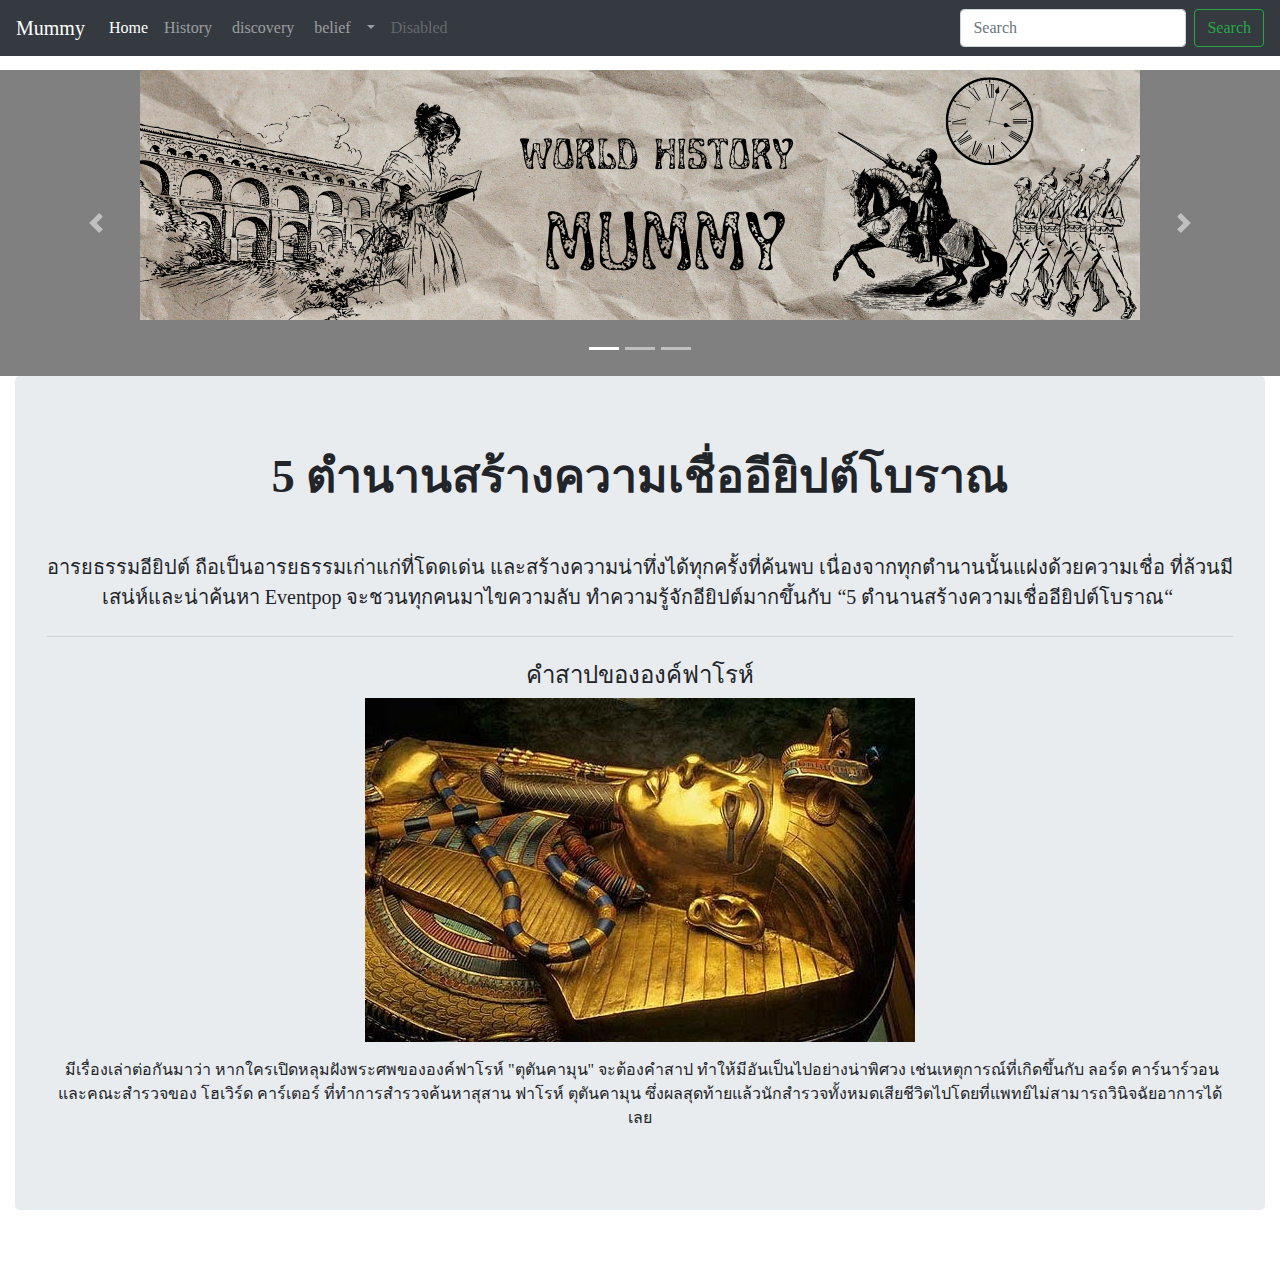
<file: p4-1.html>
<!DOCTYPE html>
<html lang="en">
  <head>
    <meta charset="utf-8">
	<meta http-equiv="X-UA-Compatible" content="IE=edge">
	<meta name="viewport" content="width=device-width, initial-scale=1">
    <title>Untitled Document</title>
    <!-- Bootstrap -->
	<link href="css/bootstrap-4.4.1.css" rel="stylesheet">
	<style type="text/css">
	body,td,th {
    font-family: Cambria, "Hoefler Text", "Liberation Serif", Times, "Times New Roman", serif;
}
    </style>
  </head>
  <body style="padding-top: 70px">
<nav class="navbar fixed-top navbar-expand-lg navbar-light bg-dark">
  <div id="carouselExampleIndicators1" class="carousel slide" data-ride="carousel" style="background-color: grey">
    <div id="carouselExampleIndicators2" class="carousel slide" data-ride="carousel" style="background-color: grey">
      <nav class="navbar fixed-top navbar-expand-lg navbar-dark bg-dark"> <a class="navbar-brand" href="#">Mummy</a>
        <button class="navbar-toggler" type="button" data-toggle="collapse" data-target="#navbarSupportedContent2" aria-controls="navbarSupportedContent2" aria-expanded="false" aria-label="Toggle navigation"> <span class="navbar-toggler-icon"></span></button>
        <div class="collapse navbar-collapse" id="navbarSupportedContent2">
          <ul class="navbar-nav mr-auto">
            <li class="nav-item active"> <a class="nav-link" href="index.html">Home <span class="sr-only">(current)</span></a></li>
            <li class="nav-item"> <a class="nav-link" href="p2.html">History&nbsp;</a></li>
            <li class="nav-item"> <a class="nav-link" href="p3.html">discovery&nbsp;</a></li>
            <li class="nav-item dropdown"> <a class="nav-link dropdown-toggle" href="#" id="navbarDropdown2" role="button" data-toggle="dropdown" aria-haspopup="true" aria-expanded="p4.html"> belief &nbsp; </a>
              <div class="dropdown-menu" aria-labelledby="navbarDropdown1"> 
				  <a class="dropdown-item" href="p4-1.html">belief 1</a> 
				  <a class="dropdown-item" href="p4-2.html">belief 2</a> 
				  <a class="dropdown-item" href="p4-3.html">belief 3</a> 
				  <a class="dropdown-item" href="p4-4.html">belief 4</a>
                <div class="dropdown-menu"></div>
                <a class="dropdown-item" href="p4-5.html">belief 5</a></div>
            </li>
            <li class="nav-item"> <a class="nav-link disabled" href="p5.html">Disabled</a></li>
          </ul>
          <form class="form-inline my-2 my-lg-0">
            <input class="form-control mr-sm-2" type="search" placeholder="Search" aria-label="Search">
            <button class="btn btn-outline-success my-2 my-sm-0" type="submit">Search</button>
          </form>
        </div>
      </nav>
    </div>
  </div>
  <a class="navbar-brand" href="#">Navbar</a>
  <button class="navbar-toggler" type="button" data-toggle="collapse" data-target="#navbarSupportedContent1" aria-controls="navbarSupportedContent1" aria-expanded="false" aria-label="Toggle navigation"> <span class="navbar-toggler-icon"></span></button>
  <div class="collapse navbar-collapse" id="navbarSupportedContent1">
    <ul class="navbar-nav mr-auto">
      <li class="nav-item active"> <a class="nav-link" href="#">Home <span class="sr-only">(current)</span></a></li>
      <li class="nav-item"> <a class="nav-link" href="#">Link</a></li>
      <li class="nav-item dropdown"> <a class="nav-link dropdown-toggle" href="#" id="navbarDropdown1" role="button" data-toggle="dropdown" aria-haspopup="true" aria-expanded="false"> Dropdown </a>
        <div class="dropdown-menu" aria-labelledby="navbarDropdown1"> <a class="dropdown-item" href="#">Action</a> <a class="dropdown-item" href="#">Another action</a>
          <div class="dropdown-divider"></div>
          <a class="dropdown-item" href="#">Something else here</a></div>
      </li>
      <li class="nav-item"> <a class="nav-link disabled" href="#">Disabled</a></li>
    </ul>
    <form class="form-inline my-2 my-lg-0">
      <input class="form-control mr-sm-2" type="search" placeholder="Search" aria-label="Search">
      <button class="btn btn-outline-success my-2 my-sm-0" type="submit">Search</button>
    </form>
  </div>
</nav>
<div id="carouselExampleIndicators3" class="carousel slide" data-ride="carousel" style="background-color: grey">
  <ol class="carousel-indicators">
    <li data-target="#carouselExampleIndicators3" data-slide-to="0" class="active"></li>
    <li data-target="#carouselExampleIndicators3" data-slide-to="1"></li>
    <li data-target="#carouselExampleIndicators3" data-slide-to="2">fggrsgegf</li>
  </ol>
  <div class="carousel-inner" role="listbox">
    <div class="carousel-item active"> 
      <p><img class="d-block mx-auto img-fluid" src="Images/1.png" alt="First slide"></p>
      <p>&nbsp; </p>
      <div class="carousel-caption">
        
      </div>
    </div>
    <div class="carousel-item"> <img class="d-block mx-auto img-fluid" src="Images/2.png" alt="Second slide">
      <div class="carousel-caption">
      
      </div>
    </div>
    <div class="carousel-item"> <img class="d-block mx-auto img-fluid" src="Images/3.png" alt="Third slide">
      <div class="carousel-caption">
    
      </div>
    </div>
  </div>
  <a class="carousel-control-prev" href="#carouselExampleIndicators3" role="button" data-slide="prev"> <span class="carousel-control-prev-icon" aria-hidden="true"></span> <span class="sr-only">Previous</span> </a> <a class="carousel-control-next" href="#carouselExampleIndicators3" role="button" data-slide="next"> <span class="carousel-control-next-icon" aria-hidden="true"></span> <span class="sr-only">Next</span> </a> </div>
<!-- body code goes here -->


	<!-- jQuery (necessary for Bootstrap's JavaScript plugins) --> 
  <!-- Include all compiled plugins (below), or include individual files as needed -->
	<script src="js/jquery-3.4.1.min.js"></script>
	<div class="container-fluid">
	  <div class="jumbotron">
	    <h1 class="display-4">
        <div align="center"></div></h1>
	    <h1 class="display-4">
	      <div align="center">
        <h1 style="font-weight: 700; font-size: smaller; font-family: Cambria, 'Hoefler Text', 'Liberation Serif', Times, 'Times New Roman', serif;">5 ตำนานสร้างความเชื่ออียิปต์โบราณ        </h1></div></h1>
<p class="mammy">&nbsp;</p>
<p class="lead" align="center">อารยธรรมอียิปต์ ถือเป็นอารยธรรมเก่าแก่ที่โดดเด่น และสร้างความน่าทึ่งได้ทุกครั้งที่ค้นพบ เนื่องจากทุกตำนานนั้นแฝงด้วยความเชื่อ ที่ล้วนมีเสน่ห์และน่าค้นหา Eventpop จะชวนทุกคนมาไขความลับ ทำความรู้จักอียิปต์มากขึ้นกับ &ldquo;5 ตำนานสร้างความเชื่ออียิปต์โบราณ&ldquo; </p>
<hr class="my-4">
	    <h4 align="center">คำสาปขององค์ฟาโรห์</h4>
	    <p align="center"><img src="Images/ฟาร์โร.jpg" class="img-fluid" alt="Placeholder image"></p>
	    <p align="center">&nbsp;มีเรื่องเล่าต่อกันมาว่า หากใครเปิดหลุมฝังพระศพขององค์ฟาโรห์ "ตุตันคามุน" จะต้องคำสาป ทำให้มีอันเป็นไปอย่างน่าพิศวง เช่นเหตุการณ์ที่เกิดขึ้นกับ ลอร์ด คาร์นาร์วอน และคณะสำรวจของ โฮเวิร์ด คาร์เตอร์ ที่ทำการสำรวจค้นหาสุสาน ฟาโรห์ ตุตันคามุน ซึ่งผลสุดท้ายแล้วนักสำรวจทั้งหมดเสียชีวิตไปโดยที่แพทย์ไม่สามารถวินิจฉัยอาการได้เลย</p>
</div>
    &nbsp;</div>
<script src="js/popper.min.js"></script> 
  <script src="js/bootstrap-4.4.1.js"></script>
  </body>
</html>
</file>
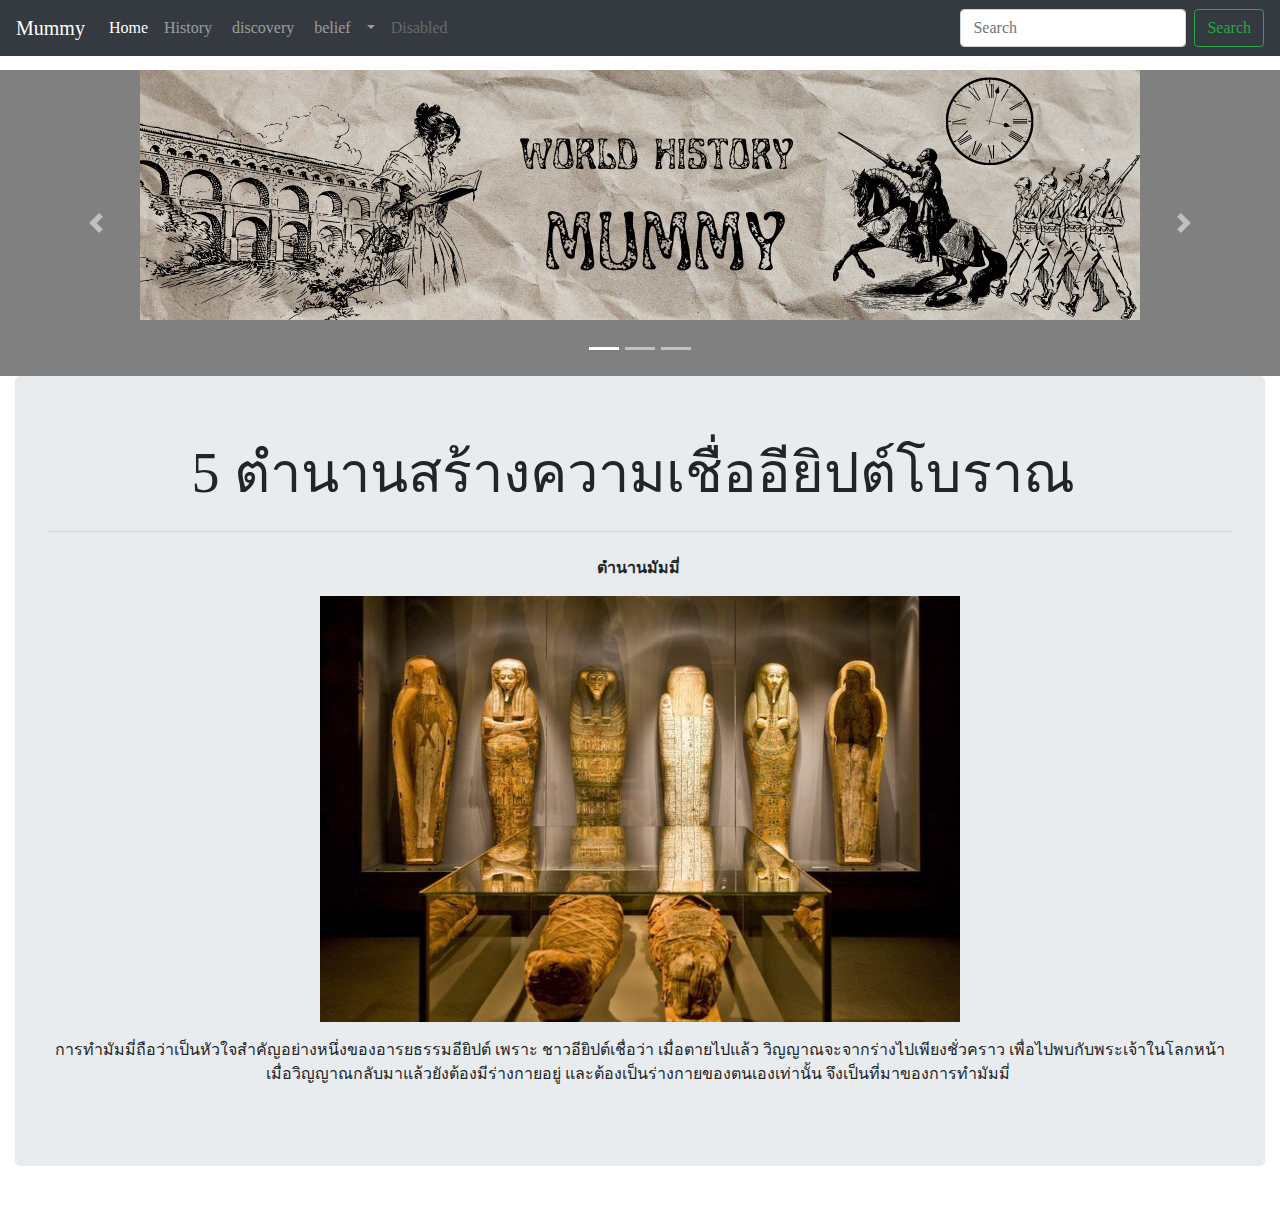
<file: p4-2.html>
<!DOCTYPE html>
<html lang="en">
  <head>
    <meta charset="utf-8">
	<meta http-equiv="X-UA-Compatible" content="IE=edge">
	<meta name="viewport" content="width=device-width, initial-scale=1">
    <title>Untitled Document</title>
    <!-- Bootstrap -->
	<link href="css/bootstrap-4.4.1.css" rel="stylesheet">
	<style type="text/css">
	body,td,th {
    font-family: Cambria, "Hoefler Text", "Liberation Serif", Times, "Times New Roman", serif;
}
    </style>
  </head>
  <body style="padding-top: 70px">
<nav class="navbar fixed-top navbar-expand-lg navbar-light bg-dark">
  <div id="carouselExampleIndicators1" class="carousel slide" data-ride="carousel" style="background-color: grey">
    <div id="carouselExampleIndicators2" class="carousel slide" data-ride="carousel" style="background-color: grey">
      <nav class="navbar fixed-top navbar-expand-lg navbar-dark bg-dark"> <a class="navbar-brand" href="#">Mummy</a>
        <button class="navbar-toggler" type="button" data-toggle="collapse" data-target="#navbarSupportedContent2" aria-controls="navbarSupportedContent2" aria-expanded="false" aria-label="Toggle navigation"> <span class="navbar-toggler-icon"></span></button>
        <div class="collapse navbar-collapse" id="navbarSupportedContent2">
          <ul class="navbar-nav mr-auto">
            <li class="nav-item active"> <a class="nav-link" href="index.html">Home <span class="sr-only">(current)</span></a></li>
            <li class="nav-item"> <a class="nav-link" href="p2.html">History&nbsp;</a></li>
            <li class="nav-item"> <a class="nav-link" href="p3.html">discovery&nbsp;</a></li>
            <li class="nav-item dropdown"> <a class="nav-link dropdown-toggle" href="#" id="navbarDropdown2" role="button" data-toggle="dropdown" aria-haspopup="true" aria-expanded="p4.html"> belief &nbsp; </a>
              <div class="dropdown-menu" aria-labelledby="navbarDropdown1"> 
				  <a class="dropdown-item" href="p4-1.html">belief 1</a> 
				  <a class="dropdown-item" href="p4-2.html">belief 2</a> 
				  <a class="dropdown-item" href="p4-3.html">belief 3</a> 
				  <a class="dropdown-item" href="p4-4.html">belief 4</a>
                <div class="dropdown-menu"></div>
                <a class="dropdown-item" href="p4-5.html">belief 5</a></div>
            </li>
            <li class="nav-item"> <a class="nav-link disabled" href="p5.html">Disabled</a></li>
          </ul>
          <form class="form-inline my-2 my-lg-0">
            <input class="form-control mr-sm-2" type="search" placeholder="Search" aria-label="Search">
            <button class="btn btn-outline-success my-2 my-sm-0" type="submit">Search</button>
          </form>
        </div>
      </nav>
    </div>
  </div>
  <a class="navbar-brand" href="#">Navbar</a>
  <button class="navbar-toggler" type="button" data-toggle="collapse" data-target="#navbarSupportedContent1" aria-controls="navbarSupportedContent1" aria-expanded="false" aria-label="Toggle navigation"> <span class="navbar-toggler-icon"></span></button>
  <div class="collapse navbar-collapse" id="navbarSupportedContent1">
    <ul class="navbar-nav mr-auto">
      <li class="nav-item active"> <a class="nav-link" href="#">Home <span class="sr-only">(current)</span></a></li>
      <li class="nav-item"> <a class="nav-link" href="#">Link</a></li>
      <li class="nav-item dropdown"> <a class="nav-link dropdown-toggle" href="#" id="navbarDropdown1" role="button" data-toggle="dropdown" aria-haspopup="true" aria-expanded="false"> Dropdown </a>
        <div class="dropdown-menu" aria-labelledby="navbarDropdown1"> <a class="dropdown-item" href="#">Action</a> <a class="dropdown-item" href="#">Another action</a>
          <div class="dropdown-divider"></div>
          <a class="dropdown-item" href="#">Something else here</a></div>
      </li>
      <li class="nav-item"> <a class="nav-link disabled" href="#">Disabled</a></li>
    </ul>
    <form class="form-inline my-2 my-lg-0">
      <input class="form-control mr-sm-2" type="search" placeholder="Search" aria-label="Search">
      <button class="btn btn-outline-success my-2 my-sm-0" type="submit">Search</button>
    </form>
  </div>
</nav>
<div id="carouselExampleIndicators3" class="carousel slide" data-ride="carousel" style="background-color: grey">
  <ol class="carousel-indicators">
    <li data-target="#carouselExampleIndicators3" data-slide-to="0" class="active"></li>
    <li data-target="#carouselExampleIndicators3" data-slide-to="1"></li>
    <li data-target="#carouselExampleIndicators3" data-slide-to="2">fggrsgegf</li>
  </ol>
  <div class="carousel-inner" role="listbox">
    <div class="carousel-item active"> 
      <p><img class="d-block mx-auto img-fluid" src="Images/1.png" alt="First slide"></p>
      <p>&nbsp; </p>
      <div class="carousel-caption">
        
      </div>
    </div>
    <div class="carousel-item"> <img class="d-block mx-auto img-fluid" src="Images/2.png" alt="Second slide">
      <div class="carousel-caption">
      
      </div>
    </div>
    <div class="carousel-item"> <img class="d-block mx-auto img-fluid" src="Images/3.png" alt="Third slide">
      <div class="carousel-caption">
    
      </div>
    </div>
  </div>
  <a class="carousel-control-prev" href="#carouselExampleIndicators3" role="button" data-slide="prev"> <span class="carousel-control-prev-icon" aria-hidden="true"></span> <span class="sr-only">Previous</span> </a> <a class="carousel-control-next" href="#carouselExampleIndicators3" role="button" data-slide="next"> <span class="carousel-control-next-icon" aria-hidden="true"></span> <span class="sr-only">Next</span> </a> </div>
<!-- body code goes here -->


	<!-- jQuery (necessary for Bootstrap's JavaScript plugins) --> 
  <!-- Include all compiled plugins (below), or include individual files as needed -->
	<script src="js/jquery-3.4.1.min.js"></script>
	<div class="container-fluid">
	  <div class="jumbotron">
	    <h1 class="display-4"><div align="center">5 ตำนานสร้างความเชื่ออียิปต์โบราณ&nbsp;</div></h1>
<hr class="my-4">
	    <p align="center"><strong>ตำนานมัมมี่&nbsp;</strong></p>
	    <p align="center"><img src="Images/ตำนานมัมมี่.jpg" class="img-fluid" alt="Placeholder image">
	      <div style="text-align: center">การทำมัมมี่ถือว่าเป็นหัวใจสำคัญอย่างหนึ่งของอารยธรรมอียิปต์ เพราะ ชาวอียิปต์เชื่อว่า เมื่อตายไปแล้ว วิญญาณจะจากร่างไปเพียงชั่วคราว เพื่อไปพบกับพระเจ้าในโลกหน้า เมื่อวิญญาณกลับมาแล้วยังต้องมีร่างกายอยู่ และต้องเป็นร่างกายของตนเองเท่านั้น จึงเป็นที่มาของการทำมัมมี่&nbsp;</div>
	    </p>
</div>
    &nbsp;</div>
<script src="js/popper.min.js"></script> 
  <script src="js/bootstrap-4.4.1.js"></script>
  </body>
</html>
</file>
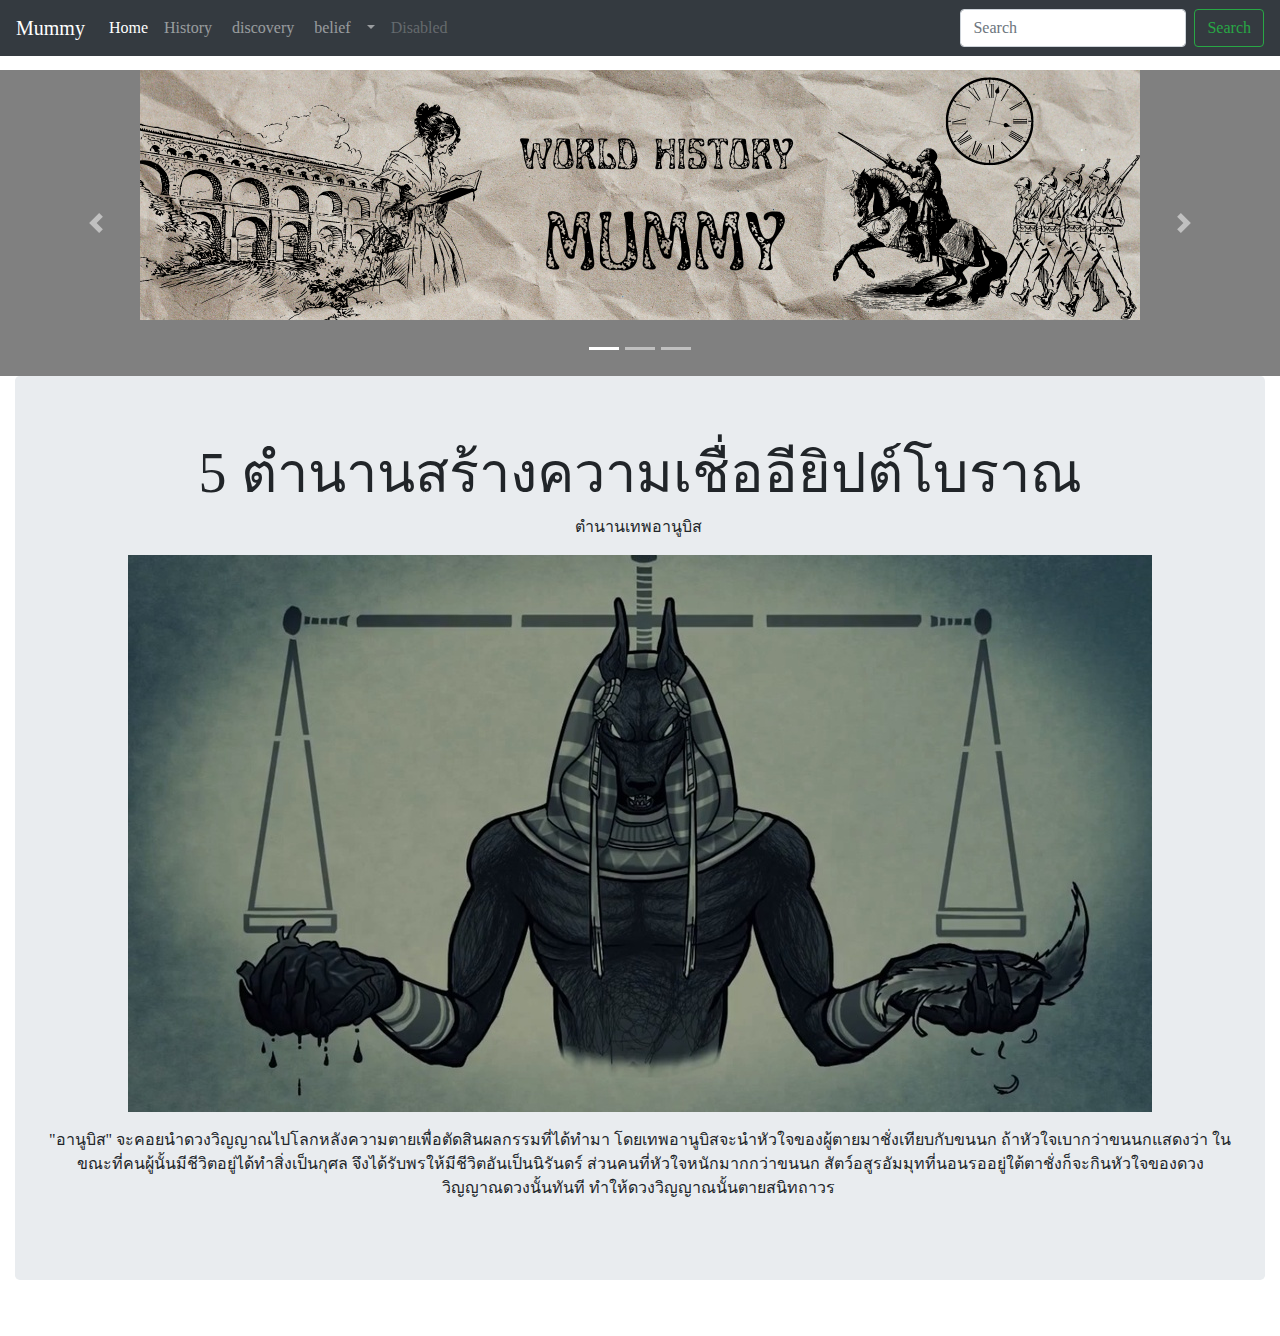
<file: p4-3.html>
<!DOCTYPE html>
<html lang="en">
  <head>
    <meta charset="utf-8">
	<meta http-equiv="X-UA-Compatible" content="IE=edge">
	<meta name="viewport" content="width=device-width, initial-scale=1">
    <title>Untitled Document</title>
    <!-- Bootstrap -->
	<link href="css/bootstrap-4.4.1.css" rel="stylesheet">
	<style type="text/css">
	body,td,th {
    font-family: Cambria, "Hoefler Text", "Liberation Serif", Times, "Times New Roman", serif;
}
    </style>
  </head>
  <body style="padding-top: 70px">
<nav class="navbar fixed-top navbar-expand-lg navbar-light bg-dark">
  <div id="carouselExampleIndicators1" class="carousel slide" data-ride="carousel" style="background-color: grey">
    <div id="carouselExampleIndicators2" class="carousel slide" data-ride="carousel" style="background-color: grey">
      <nav class="navbar fixed-top navbar-expand-lg navbar-dark bg-dark"> <a class="navbar-brand" href="#">Mummy</a>
        <button class="navbar-toggler" type="button" data-toggle="collapse" data-target="#navbarSupportedContent2" aria-controls="navbarSupportedContent2" aria-expanded="false" aria-label="Toggle navigation"> <span class="navbar-toggler-icon"></span></button>
        <div class="collapse navbar-collapse" id="navbarSupportedContent2">
          <ul class="navbar-nav mr-auto">
            <li class="nav-item active"> <a class="nav-link" href="index.html">Home <span class="sr-only">(current)</span></a></li>
            <li class="nav-item"> <a class="nav-link" href="p2.html">History&nbsp;</a></li>
            <li class="nav-item"> <a class="nav-link" href="p3.html">discovery&nbsp;</a></li>
            <li class="nav-item dropdown"> <a class="nav-link dropdown-toggle" href="#" id="navbarDropdown2" role="button" data-toggle="dropdown" aria-haspopup="true" aria-expanded="p4.html"> belief &nbsp; </a>
              <div class="dropdown-menu" aria-labelledby="navbarDropdown1"> 
				  <a class="dropdown-item" href="p4-1.html">belief 1</a> 
				  <a class="dropdown-item" href="p4-2.html">belief 2</a> 
				  <a class="dropdown-item" href="p4-3.html">belief 3</a> 
				  <a class="dropdown-item" href="p4-4.html">belief 4</a>
                <div class="dropdown-menu"></div>
                <a class="dropdown-item" href="p4-5.html">belief 5</a></div>
            </li>
            <li class="nav-item"> <a class="nav-link disabled" href="p5.html">Disabled</a></li>
          </ul>
          <form class="form-inline my-2 my-lg-0">
            <input class="form-control mr-sm-2" type="search" placeholder="Search" aria-label="Search">
            <button class="btn btn-outline-success my-2 my-sm-0" type="submit">Search</button>
          </form>
        </div>
      </nav>
    </div>
  </div>
  <a class="navbar-brand" href="#">Navbar</a>
  <button class="navbar-toggler" type="button" data-toggle="collapse" data-target="#navbarSupportedContent1" aria-controls="navbarSupportedContent1" aria-expanded="false" aria-label="Toggle navigation"> <span class="navbar-toggler-icon"></span></button>
  <div class="collapse navbar-collapse" id="navbarSupportedContent1">
    <ul class="navbar-nav mr-auto">
      <li class="nav-item active"> <a class="nav-link" href="#">Home <span class="sr-only">(current)</span></a></li>
      <li class="nav-item"> <a class="nav-link" href="#">Link</a></li>
      <li class="nav-item dropdown"> <a class="nav-link dropdown-toggle" href="#" id="navbarDropdown1" role="button" data-toggle="dropdown" aria-haspopup="true" aria-expanded="false"> Dropdown </a>
        <div class="dropdown-menu" aria-labelledby="navbarDropdown1"> <a class="dropdown-item" href="#">Action</a> <a class="dropdown-item" href="#">Another action</a>
          <div class="dropdown-divider"></div>
          <a class="dropdown-item" href="#">Something else here</a></div>
      </li>
      <li class="nav-item"> <a class="nav-link disabled" href="#">Disabled</a></li>
    </ul>
    <form class="form-inline my-2 my-lg-0">
      <input class="form-control mr-sm-2" type="search" placeholder="Search" aria-label="Search">
      <button class="btn btn-outline-success my-2 my-sm-0" type="submit">Search</button>
    </form>
  </div>
</nav>
<div id="carouselExampleIndicators3" class="carousel slide" data-ride="carousel" style="background-color: grey">
  <ol class="carousel-indicators">
    <li data-target="#carouselExampleIndicators3" data-slide-to="0" class="active"></li>
    <li data-target="#carouselExampleIndicators3" data-slide-to="1"></li>
    <li data-target="#carouselExampleIndicators3" data-slide-to="2">fggrsgegf</li>
  </ol>
  <div class="carousel-inner" role="listbox">
    <div class="carousel-item active"> 
      <p><img class="d-block mx-auto img-fluid" src="Images/1.png" alt="First slide"></p>
      <p>&nbsp; </p>
      <div class="carousel-caption">
        
      </div>
    </div>
    <div class="carousel-item"> <img class="d-block mx-auto img-fluid" src="Images/2.png" alt="Second slide">
      <div class="carousel-caption">
      
      </div>
    </div>
    <div class="carousel-item"> <img class="d-block mx-auto img-fluid" src="Images/3.png" alt="Third slide">
      <div class="carousel-caption">
    
      </div>
    </div>
  </div>
  <a class="carousel-control-prev" href="#carouselExampleIndicators3" role="button" data-slide="prev"> <span class="carousel-control-prev-icon" aria-hidden="true"></span> <span class="sr-only">Previous</span> </a> <a class="carousel-control-next" href="#carouselExampleIndicators3" role="button" data-slide="next"> <span class="carousel-control-next-icon" aria-hidden="true"></span> <span class="sr-only">Next</span> </a> </div>
<!-- body code goes here -->


	<!-- jQuery (necessary for Bootstrap's JavaScript plugins) --> 
  <!-- Include all compiled plugins (below), or include individual files as needed -->
	<script src="js/jquery-3.4.1.min.js"></script>
	<div class="container-fluid">
	  <div class="jumbotron">
	    <h1 class="display-4"><div align="center">5 ตำนานสร้างความเชื่ออียิปต์โบราณ</div></h1>
	    <h1 class="display-4">
	      <div align="center"></div></h1>
<p align="center">ตำนานเทพอานูบิส&nbsp;</p>
	    <p align="center"><img src="Images/ตำนานเทพอานูบิส.jpg" class="img-fluid" alt="Placeholder image">
	      <div align="center"><span style="text-align: center"></span>"อานูบิส" จะคอยนำดวงวิญญาณไปโลกหลังความตายเพื่อตัดสินผลกรรมที่ได้ทำมา โดยเทพอานูบิสจะนำหัวใจของผู้ตายมาชั่งเทียบกับขนนก ถ้าหัวใจเบากว่าขนนกแสดงว่า ในขณะที่คนผู้นั้นมีชีวิตอยู่ได้ทำสิ่งเป็นกุศล จึงได้รับพรให้มีชีวิตอันเป็นนิรันดร์ ส่วนคนที่หัวใจหนักมากกว่าขนนก สัตว์อสูรอัมมุทที่นอนรออยู่ใต้ตาชั่งก็จะกินหัวใจของดวงวิญญาณดวงนั้นทันที ทำให้ดวงวิญญาณนั้นตายสนิทถาวร&nbsp;</div>
        </p>
</div>
    &nbsp;</div>
<script src="js/popper.min.js"></script> 
  <script src="js/bootstrap-4.4.1.js"></script>
  </body>
</html>
</file>
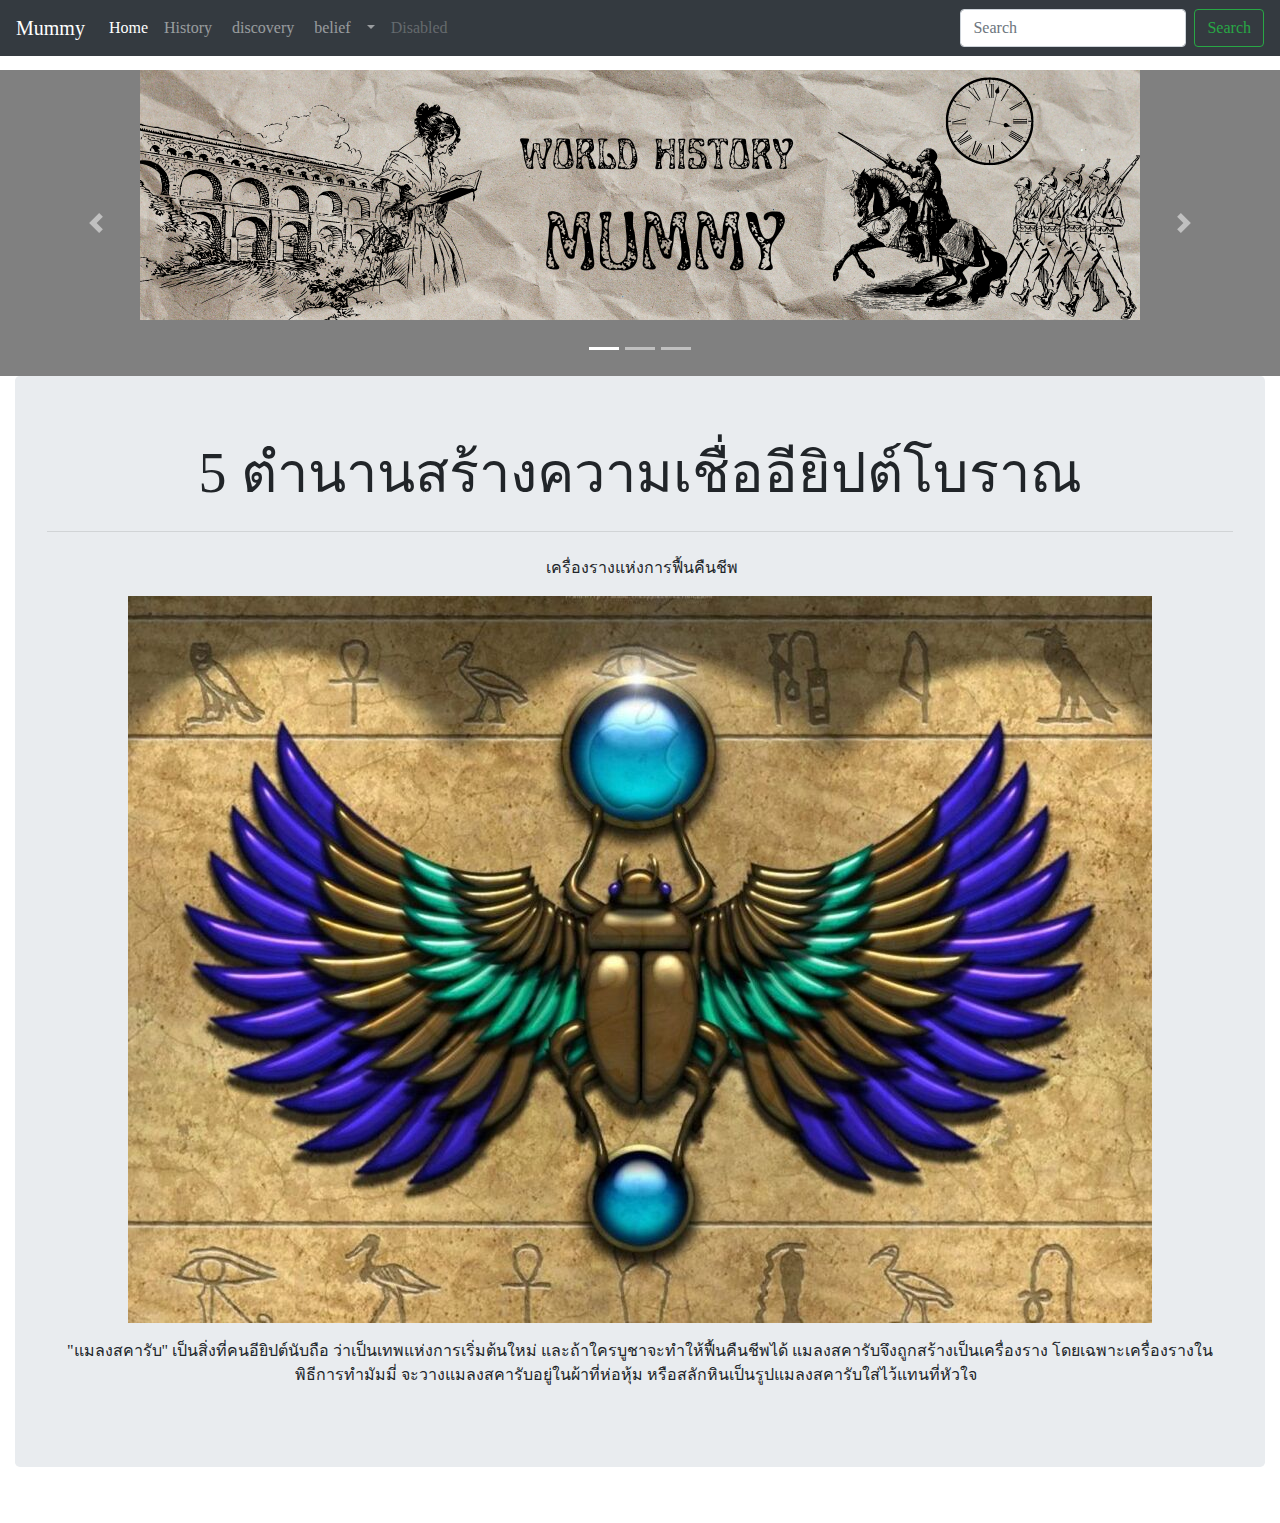
<file: p4-4.html>
<!DOCTYPE html>
<html lang="en">
  <head>
    <meta charset="utf-8">
	<meta http-equiv="X-UA-Compatible" content="IE=edge">
	<meta name="viewport" content="width=device-width, initial-scale=1">
    <title>Untitled Document</title>
    <!-- Bootstrap -->
	<link href="css/bootstrap-4.4.1.css" rel="stylesheet">
	<style type="text/css">
	body,td,th {
    font-family: Cambria, "Hoefler Text", "Liberation Serif", Times, "Times New Roman", serif;
}
    </style>
  </head>
  <body style="padding-top: 70px">
<nav class="navbar fixed-top navbar-expand-lg navbar-light bg-dark">
  <div id="carouselExampleIndicators1" class="carousel slide" data-ride="carousel" style="background-color: grey">
    <div id="carouselExampleIndicators2" class="carousel slide" data-ride="carousel" style="background-color: grey">
      <nav class="navbar fixed-top navbar-expand-lg navbar-dark bg-dark"> <a class="navbar-brand" href="#">Mummy</a>
        <button class="navbar-toggler" type="button" data-toggle="collapse" data-target="#navbarSupportedContent2" aria-controls="navbarSupportedContent2" aria-expanded="false" aria-label="Toggle navigation"> <span class="navbar-toggler-icon"></span></button>
        <div class="collapse navbar-collapse" id="navbarSupportedContent2">
          <ul class="navbar-nav mr-auto">
            <li class="nav-item active"> <a class="nav-link" href="index.html">Home <span class="sr-only">(current)</span></a></li>
            <li class="nav-item"> <a class="nav-link" href="p2.html">History&nbsp;</a></li>
            <li class="nav-item"> <a class="nav-link" href="p3.html">discovery&nbsp;</a></li>
            <li class="nav-item dropdown"> <a class="nav-link dropdown-toggle" href="#" id="navbarDropdown2" role="button" data-toggle="dropdown" aria-haspopup="true" aria-expanded="p4.html"> belief &nbsp; </a>
              <div class="dropdown-menu" aria-labelledby="navbarDropdown1"> 
				  <a class="dropdown-item" href="p4-1.html">belief 1</a> 
				  <a class="dropdown-item" href="p4-2.html">belief 2</a> 
				  <a class="dropdown-item" href="p4-3.html">belief 3</a> 
				  <a class="dropdown-item" href="p4-4.html">belief 4</a>
                <div class="dropdown-menu"></div>
                <a class="dropdown-item" href="p4-5.html">belief 5</a></div>
            </li>
            <li class="nav-item"> <a class="nav-link disabled" href="p5.html">Disabled</a></li>
          </ul>
          <form class="form-inline my-2 my-lg-0">
            <input class="form-control mr-sm-2" type="search" placeholder="Search" aria-label="Search">
            <button class="btn btn-outline-success my-2 my-sm-0" type="submit">Search</button>
          </form>
        </div>
      </nav>
    </div>
  </div>
  <a class="navbar-brand" href="#">Navbar</a>
  <button class="navbar-toggler" type="button" data-toggle="collapse" data-target="#navbarSupportedContent1" aria-controls="navbarSupportedContent1" aria-expanded="false" aria-label="Toggle navigation"> <span class="navbar-toggler-icon"></span></button>
  <div class="collapse navbar-collapse" id="navbarSupportedContent1">
    <ul class="navbar-nav mr-auto">
      <li class="nav-item active"> <a class="nav-link" href="#">Home <span class="sr-only">(current)</span></a></li>
      <li class="nav-item"> <a class="nav-link" href="#">Link</a></li>
      <li class="nav-item dropdown"> <a class="nav-link dropdown-toggle" href="#" id="navbarDropdown1" role="button" data-toggle="dropdown" aria-haspopup="true" aria-expanded="false"> Dropdown </a>
        <div class="dropdown-menu" aria-labelledby="navbarDropdown1"> <a class="dropdown-item" href="#">Action</a> <a class="dropdown-item" href="#">Another action</a>
          <div class="dropdown-divider"></div>
          <a class="dropdown-item" href="#">Something else here</a></div>
      </li>
      <li class="nav-item"> <a class="nav-link disabled" href="#">Disabled</a></li>
    </ul>
    <form class="form-inline my-2 my-lg-0">
      <input class="form-control mr-sm-2" type="search" placeholder="Search" aria-label="Search">
      <button class="btn btn-outline-success my-2 my-sm-0" type="submit">Search</button>
    </form>
  </div>
</nav>
<div id="carouselExampleIndicators3" class="carousel slide" data-ride="carousel" style="background-color: grey">
  <ol class="carousel-indicators">
    <li data-target="#carouselExampleIndicators3" data-slide-to="0" class="active"></li>
    <li data-target="#carouselExampleIndicators3" data-slide-to="1"></li>
    <li data-target="#carouselExampleIndicators3" data-slide-to="2">fggrsgegf</li>
  </ol>
  <div class="carousel-inner" role="listbox">
    <div class="carousel-item active"> 
      <p><img class="d-block mx-auto img-fluid" src="Images/1.png" alt="First slide"></p>
      <p>&nbsp; </p>
      <div class="carousel-caption">
        
      </div>
    </div>
    <div class="carousel-item"> <img class="d-block mx-auto img-fluid" src="Images/2.png" alt="Second slide">
      <div class="carousel-caption">
      
      </div>
    </div>
    <div class="carousel-item"> <img class="d-block mx-auto img-fluid" src="Images/3.png" alt="Third slide">
      <div class="carousel-caption">
    
      </div>
    </div>
  </div>
  <a class="carousel-control-prev" href="#carouselExampleIndicators3" role="button" data-slide="prev"> <span class="carousel-control-prev-icon" aria-hidden="true"></span> <span class="sr-only">Previous</span> </a> <a class="carousel-control-next" href="#carouselExampleIndicators3" role="button" data-slide="next"> <span class="carousel-control-next-icon" aria-hidden="true"></span> <span class="sr-only">Next</span> </a> </div>
<!-- body code goes here -->


	<!-- jQuery (necessary for Bootstrap's JavaScript plugins) --> 
  <!-- Include all compiled plugins (below), or include individual files as needed -->
	<script src="js/jquery-3.4.1.min.js"></script>
	<div class="container-fluid">
	  <div class="jumbotron">
	    <h1 class="display-4"><div align="center">5 ตำนานสร้างความเชื่ออียิปต์โบราณ</div></h1>
<hr class="my-4">
	    <p align="center">&nbsp;เครื่องรางแห่งการฟื้นคืนชีพ</p>
	    <p align="center"><img src="Images/เครื่องรางแห่งการฟื้นคืนชีพ.jpg" class="img-fluid" alt="Placeholder image">
	      <div align="center">"แมลงสคารับ" เป็นสิ่งที่คนอียิปต์นับถือ ว่าเป็นเทพแห่งการเริ่มต้นใหม่ และถ้าใครบูชาจะทำให้ฟื้นคืนชีพได้ แมลงสคารับจึงถูกสร้างเป็นเครื่องราง โดยเฉพาะเครื่องรางในพิธีการทำมัมมี่ จะวางแมลงสคารับอยู่ในผ้าที่ห่อหุ้ม หรือสลักหินเป็นรูปแมลงสคารับใส่ไว้แทนที่หัวใจ &nbsp;</div>
	    </p>
</div>
    &nbsp;</div>
<script src="js/popper.min.js"></script> 
  <script src="js/bootstrap-4.4.1.js"></script>
  </body>
</html>
</file>
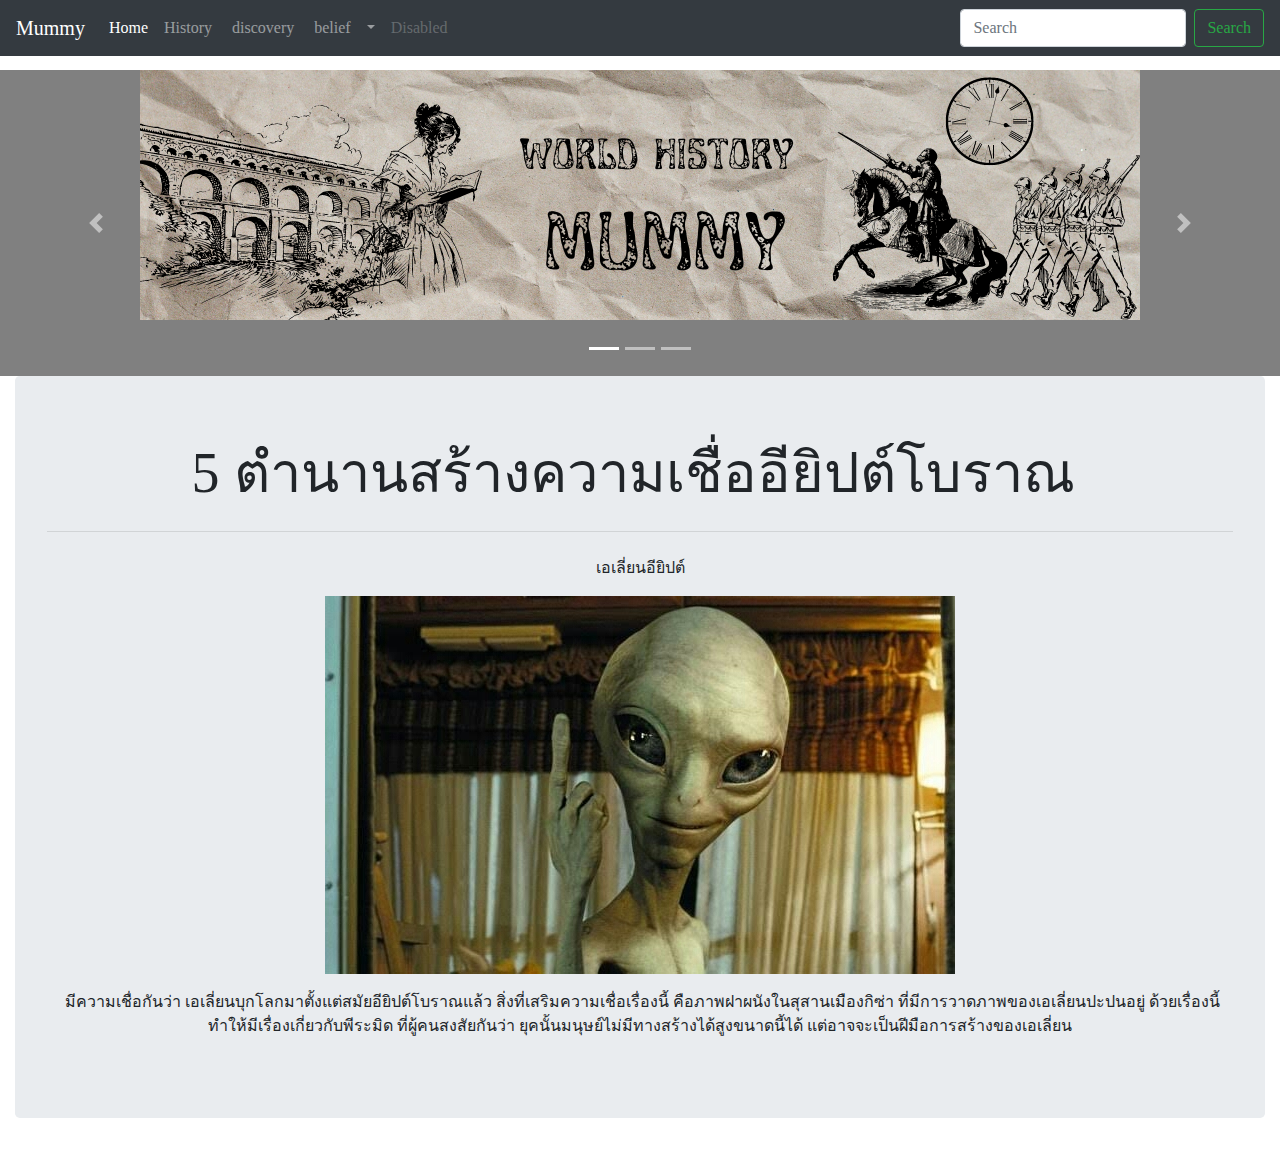
<file: p4-5.html>
<!DOCTYPE html>
<html lang="en">
  <head>
    <meta charset="utf-8">
	<meta http-equiv="X-UA-Compatible" content="IE=edge">
	<meta name="viewport" content="width=device-width, initial-scale=1">
    <title>Untitled Document</title>
    <!-- Bootstrap -->
	<link href="css/bootstrap-4.4.1.css" rel="stylesheet">
	<style type="text/css">
	body,td,th {
    font-family: Cambria, "Hoefler Text", "Liberation Serif", Times, "Times New Roman", serif;
}
    </style>
  </head>
  <body style="padding-top: 70px">
<nav class="navbar fixed-top navbar-expand-lg navbar-light bg-dark">
  <div id="carouselExampleIndicators1" class="carousel slide" data-ride="carousel" style="background-color: grey">
    <div id="carouselExampleIndicators2" class="carousel slide" data-ride="carousel" style="background-color: grey">
      <nav class="navbar fixed-top navbar-expand-lg navbar-dark bg-dark"> <a class="navbar-brand" href="#">Mummy</a>
        <button class="navbar-toggler" type="button" data-toggle="collapse" data-target="#navbarSupportedContent2" aria-controls="navbarSupportedContent2" aria-expanded="false" aria-label="Toggle navigation"> <span class="navbar-toggler-icon"></span></button>
        <div class="collapse navbar-collapse" id="navbarSupportedContent2">
          <ul class="navbar-nav mr-auto">
            <li class="nav-item active"> <a class="nav-link" href="index.html">Home <span class="sr-only">(current)</span></a></li>
            <li class="nav-item"> <a class="nav-link" href="p2.html">History&nbsp;</a></li>
            <li class="nav-item"> <a class="nav-link" href="p3.html">discovery&nbsp;</a></li>
            <li class="nav-item dropdown"> <a class="nav-link dropdown-toggle" href="#" id="navbarDropdown2" role="button" data-toggle="dropdown" aria-haspopup="true" aria-expanded="p4.html"> belief &nbsp; </a>
              <div class="dropdown-menu" aria-labelledby="navbarDropdown1"> 
				  <a class="dropdown-item" href="p4-1.html">belief 1</a> 
				  <a class="dropdown-item" href="p4-2.html">belief 2</a> 
				  <a class="dropdown-item" href="p4-3.html">belief 3</a> 
				  <a class="dropdown-item" href="p4-4.html">belief 4</a>
                <div class="dropdown-menu"></div>
                <a class="dropdown-item" href="p4-5.html">belief 5</a></div>
            </li>
            <li class="nav-item"> <a class="nav-link disabled" href="p5.html">Disabled</a></li>
          </ul>
          <form class="form-inline my-2 my-lg-0">
            <input class="form-control mr-sm-2" type="search" placeholder="Search" aria-label="Search">
            <button class="btn btn-outline-success my-2 my-sm-0" type="submit">Search</button>
          </form>
        </div>
      </nav>
    </div>
  </div>
  <a class="navbar-brand" href="#">Navbar</a>
  <button class="navbar-toggler" type="button" data-toggle="collapse" data-target="#navbarSupportedContent1" aria-controls="navbarSupportedContent1" aria-expanded="false" aria-label="Toggle navigation"> <span class="navbar-toggler-icon"></span></button>
  <div class="collapse navbar-collapse" id="navbarSupportedContent1">
    <ul class="navbar-nav mr-auto">
      <li class="nav-item active"> <a class="nav-link" href="#">Home <span class="sr-only">(current)</span></a></li>
      <li class="nav-item"> <a class="nav-link" href="#">Link</a></li>
      <li class="nav-item dropdown"> <a class="nav-link dropdown-toggle" href="#" id="navbarDropdown1" role="button" data-toggle="dropdown" aria-haspopup="true" aria-expanded="false"> Dropdown </a>
        <div class="dropdown-menu" aria-labelledby="navbarDropdown1"> <a class="dropdown-item" href="#">Action</a> <a class="dropdown-item" href="#">Another action</a>
          <div class="dropdown-divider"></div>
          <a class="dropdown-item" href="#">Something else here</a></div>
      </li>
      <li class="nav-item"> <a class="nav-link disabled" href="#">Disabled</a></li>
    </ul>
    <form class="form-inline my-2 my-lg-0">
      <input class="form-control mr-sm-2" type="search" placeholder="Search" aria-label="Search">
      <button class="btn btn-outline-success my-2 my-sm-0" type="submit">Search</button>
    </form>
  </div>
</nav>
<div id="carouselExampleIndicators3" class="carousel slide" data-ride="carousel" style="background-color: grey">
  <ol class="carousel-indicators">
    <li data-target="#carouselExampleIndicators3" data-slide-to="0" class="active"></li>
    <li data-target="#carouselExampleIndicators3" data-slide-to="1"></li>
    <li data-target="#carouselExampleIndicators3" data-slide-to="2">fggrsgegf</li>
  </ol>
  <div class="carousel-inner" role="listbox">
    <div class="carousel-item active"> 
      <p><img class="d-block mx-auto img-fluid" src="Images/1.png" alt="First slide"></p>
      <p>&nbsp; </p>
      <div class="carousel-caption">
        
      </div>
    </div>
    <div class="carousel-item"> <img class="d-block mx-auto img-fluid" src="Images/2.png" alt="Second slide">
      <div class="carousel-caption">
      
      </div>
    </div>
    <div class="carousel-item"> <img class="d-block mx-auto img-fluid" src="Images/3.png" alt="Third slide">
      <div class="carousel-caption">
    
      </div>
    </div>
  </div>
  <a class="carousel-control-prev" href="#carouselExampleIndicators3" role="button" data-slide="prev"> <span class="carousel-control-prev-icon" aria-hidden="true"></span> <span class="sr-only">Previous</span> </a> <a class="carousel-control-next" href="#carouselExampleIndicators3" role="button" data-slide="next"> <span class="carousel-control-next-icon" aria-hidden="true"></span> <span class="sr-only">Next</span> </a> </div>
<!-- body code goes here -->


	<!-- jQuery (necessary for Bootstrap's JavaScript plugins) --> 
  <!-- Include all compiled plugins (below), or include individual files as needed -->
	<script src="js/jquery-3.4.1.min.js"></script>
	<div class="container-fluid">
	  <div class="jumbotron">
	    <h1 class="display-4"><div align="center">5 ตำนานสร้างความเชื่ออียิปต์โบราณ&nbsp;</div></h1>
<hr class="my-4">
	    <p align="center">เอเลี่ยนอียิปต์</p>
	    <p align="center"><img src="Images/เอเลี่ยนอียิปต์.jpg" class="img-fluid" alt="Placeholder image">
	      <div align="center">&nbsp;มีความเชื่อกันว่า เอเลี่ยนบุกโลกมาตั้งแต่สมัยอียิปต์โบราณแล้ว สิ่งที่เสริมความเชื่อเรื่องนี้ คือภาพฝาผนังในสุสานเมืองกิซ่า ที่มีการวาดภาพของเอเลี่ยนปะปนอยู่ ด้วยเรื่องนี้ทำให้มีเรื่องเกี่ยวกับพีระมิด ที่ผู้คนสงสัยกันว่า ยุคนั้นมนุษย์ไม่มีทางสร้างได้สูงขนาดนี้ได้ แต่อาจจะเป็นฝีมือการสร้างของเอเลี่ยน</div>
	    </p>
</div>
    &nbsp;</div>
<script src="js/popper.min.js"></script> 
  <script src="js/bootstrap-4.4.1.js"></script>
  </body>
</html>
</file>
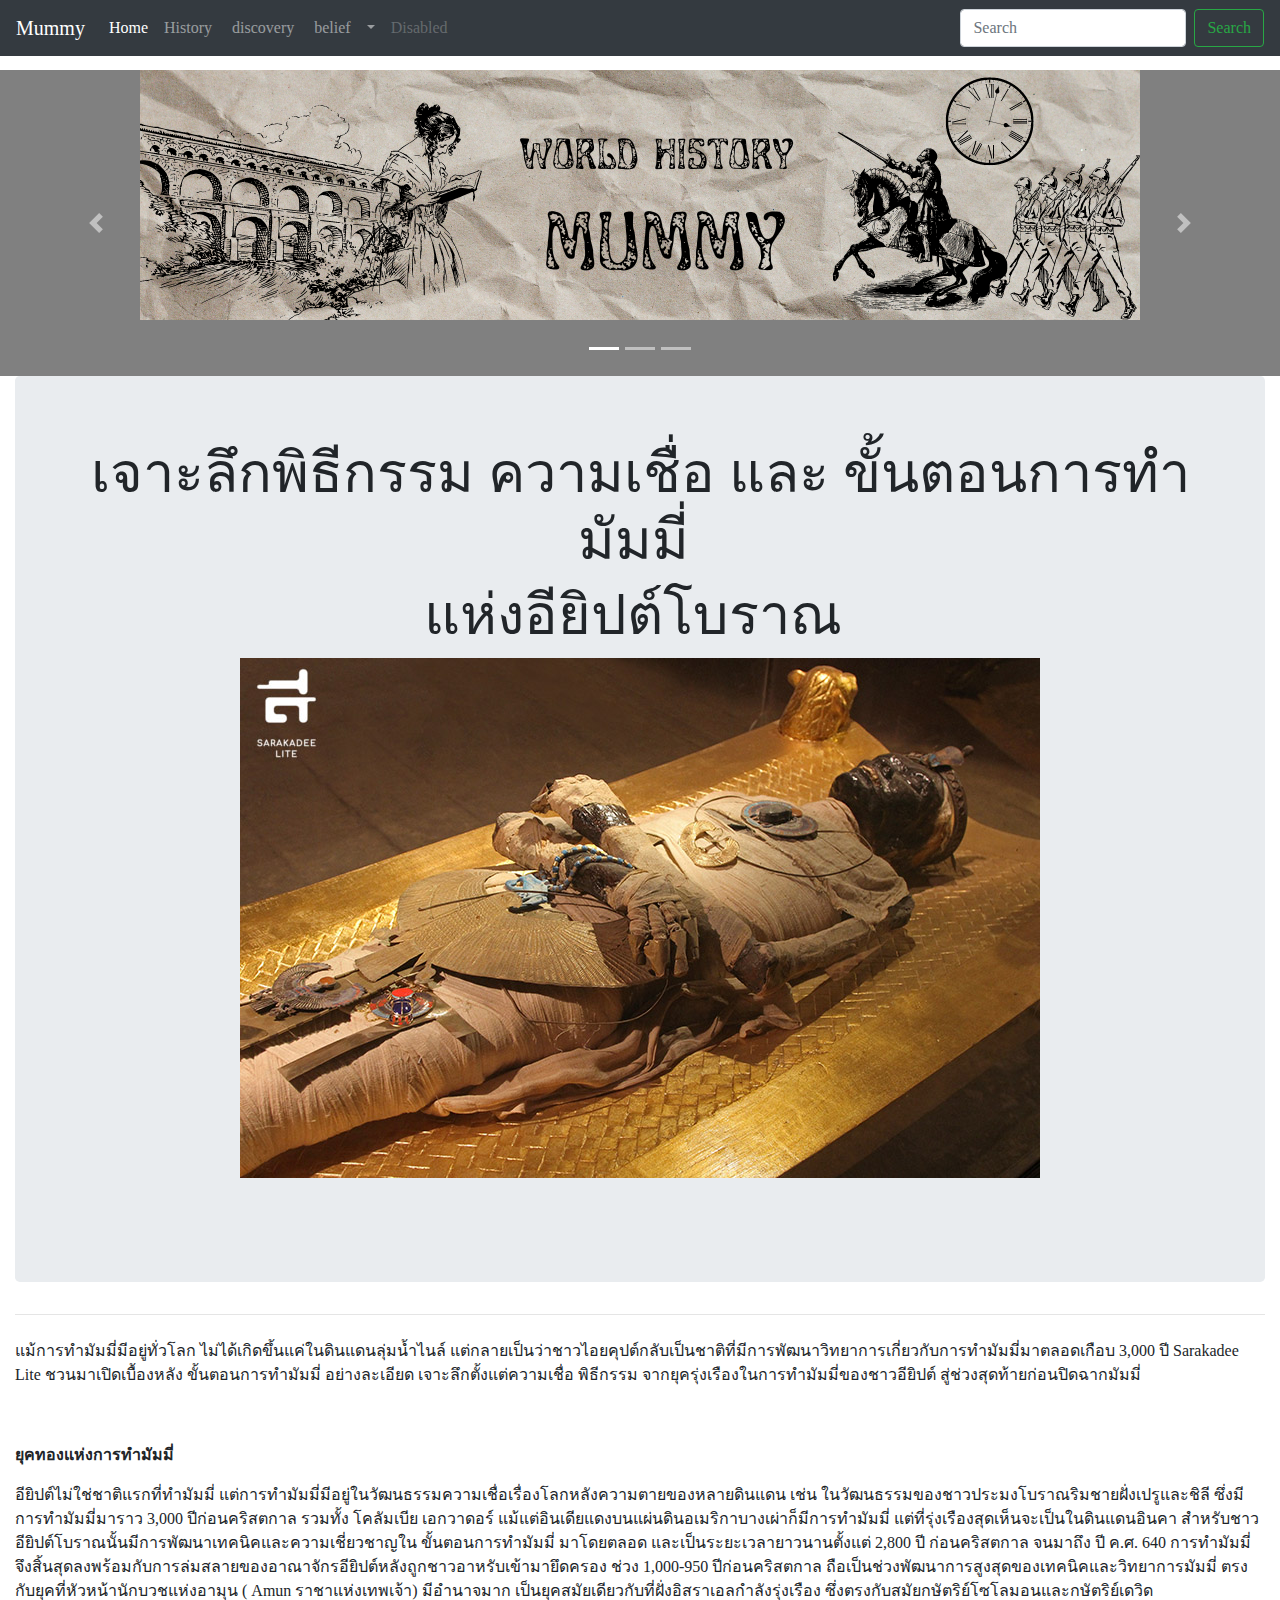
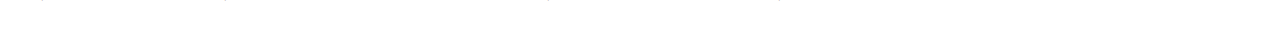
<file: p4.html>
<!DOCTYPE html>
<html lang="en">
  <head>
    <meta charset="utf-8">
	<meta http-equiv="X-UA-Compatible" content="IE=edge">
	<meta name="viewport" content="width=device-width, initial-scale=1">
    <title>Untitled Document</title>
    <!-- Bootstrap -->
	<link href="css/bootstrap-4.4.1.css" rel="stylesheet">
	<style type="text/css">
	body,td,th {
    font-family: Cambria, "Hoefler Text", "Liberation Serif", Times, "Times New Roman", serif;
}
    </style>
  </head>
  <body style="padding-top: 70px">
<nav class="navbar fixed-top navbar-expand-lg navbar-light bg-dark">
  <div id="carouselExampleIndicators1" class="carousel slide" data-ride="carousel" style="background-color: grey">
    <div id="carouselExampleIndicators2" class="carousel slide" data-ride="carousel" style="background-color: grey">
      <nav class="navbar fixed-top navbar-expand-lg navbar-dark bg-dark"> <a class="navbar-brand" href="#">Mummy</a>
        <button class="navbar-toggler" type="button" data-toggle="collapse" data-target="#navbarSupportedContent2" aria-controls="navbarSupportedContent2" aria-expanded="false" aria-label="Toggle navigation"> <span class="navbar-toggler-icon"></span></button>
        <div class="collapse navbar-collapse" id="navbarSupportedContent2">
          <ul class="navbar-nav mr-auto">
            <li class="nav-item active"> <a class="nav-link" href="index.html">Home <span class="sr-only">(current)</span></a></li>
            <li class="nav-item"> <a class="nav-link" href="p2.html">History&nbsp;</a></li>
            <li class="nav-item"> <a class="nav-link" href="p3.html">discovery&nbsp;</a></li>
            <li class="nav-item dropdown"> <a class="nav-link dropdown-toggle" href="#" id="navbarDropdown2" role="button" data-toggle="dropdown" aria-haspopup="true" aria-expanded="p4.html"> belief &nbsp; </a>
              <div class="dropdown-menu" aria-labelledby="navbarDropdown1"> 
				  <a class="dropdown-item" href="p4-1.html">belief 1</a> 
				  <a class="dropdown-item" href="p4-2.html">belief 2</a> 
				  <a class="dropdown-item" href="p4-3.html">belief 3</a> 
				  <a class="dropdown-item" href="p4-4.html">belief 4</a>
                <div class="dropdown-menu"></div>
                <a class="dropdown-item" href="p4-5.html">belief 5</a></div>
            </li>
            <li class="nav-item"> <a class="nav-link disabled" href="p5.html">Disabled</a></li>
          </ul>
          <form class="form-inline my-2 my-lg-0">
            <input class="form-control mr-sm-2" type="search" placeholder="Search" aria-label="Search">
            <button class="btn btn-outline-success my-2 my-sm-0" type="submit">Search</button>
          </form>
        </div>
      </nav>
    </div>
  </div>
  <a class="navbar-brand" href="#">Navbar</a>
  <button class="navbar-toggler" type="button" data-toggle="collapse" data-target="#navbarSupportedContent1" aria-controls="navbarSupportedContent1" aria-expanded="false" aria-label="Toggle navigation"> <span class="navbar-toggler-icon"></span></button>
  <div class="collapse navbar-collapse" id="navbarSupportedContent1">
    <ul class="navbar-nav mr-auto">
      <li class="nav-item active"> <a class="nav-link" href="#">Home <span class="sr-only">(current)</span></a></li>
      <li class="nav-item"> <a class="nav-link" href="#">Link</a></li>
      <li class="nav-item dropdown"> <a class="nav-link dropdown-toggle" href="#" id="navbarDropdown1" role="button" data-toggle="dropdown" aria-haspopup="true" aria-expanded="false"> Dropdown </a>
        <div class="dropdown-menu" aria-labelledby="navbarDropdown1"> <a class="dropdown-item" href="#">Action</a> <a class="dropdown-item" href="#">Another action</a>
          <div class="dropdown-divider"></div>
          <a class="dropdown-item" href="#">Something else here</a></div>
      </li>
      <li class="nav-item"> <a class="nav-link disabled" href="#">Disabled</a></li>
    </ul>
    <form class="form-inline my-2 my-lg-0">
      <input class="form-control mr-sm-2" type="search" placeholder="Search" aria-label="Search">
      <button class="btn btn-outline-success my-2 my-sm-0" type="submit">Search</button>
    </form>
  </div>
</nav>
<div id="carouselExampleIndicators3" class="carousel slide" data-ride="carousel" style="background-color: grey">
  <ol class="carousel-indicators">
    <li data-target="#carouselExampleIndicators3" data-slide-to="0" class="active"></li>
    <li data-target="#carouselExampleIndicators3" data-slide-to="1"></li>
    <li data-target="#carouselExampleIndicators3" data-slide-to="2">fggrsgegf</li>
  </ol>
  <div class="carousel-inner" role="listbox">
    <div class="carousel-item active"> 
      <p><img class="d-block mx-auto img-fluid" src="Images/1.png" alt="First slide"></p>
      <p>&nbsp; </p>
      <div class="carousel-caption">
        
      </div>
    </div>
    <div class="carousel-item"> <img class="d-block mx-auto img-fluid" src="Images/2.png" alt="Second slide">
      <div class="carousel-caption">
      
      </div>
    </div>
    <div class="carousel-item"> <img class="d-block mx-auto img-fluid" src="Images/3.png" alt="Third slide">
      <div class="carousel-caption">
    
      </div>
    </div>
  </div>
  <a class="carousel-control-prev" href="#carouselExampleIndicators3" role="button" data-slide="prev"> <span class="carousel-control-prev-icon" aria-hidden="true"></span> <span class="sr-only">Previous</span> </a> <a class="carousel-control-next" href="#carouselExampleIndicators3" role="button" data-slide="next"> <span class="carousel-control-next-icon" aria-hidden="true"></span> <span class="sr-only">Next</span> </a> </div>
<!-- body code goes here -->


	<!-- jQuery (necessary for Bootstrap's JavaScript plugins) --> 
  <!-- Include all compiled plugins (below), or include individual files as needed -->
	<script src="js/jquery-3.4.1.min.js"></script>
	<div class="container-fluid">
	  <div class="jumbotron">
	    <h1 class="display-4" align="center">เจาะลึกพิธีกรรม ความเชื่อ และ ขั้นตอนการทำมัมมี่&nbsp;</h1>
	    <h1 class="display-4" align="center">แห่งอียิปต์โบราณ&nbsp;</h1>
	    <div align="center"><img src="Images/mammy.jpg" class="img-fluid" alt="Placeholder image"></div>
	    <p class="mammy">&nbsp;</p></div>
<hr class="my-4">
	    <p>แม้การทำมัมมี่มีอยู่ทั่วโลก ไม่ได้เกิดขึ้นแค่ในดินแดนลุ่มน้ำไนล์ แต่กลายเป็นว่าชาวไอยคุปต์กลับเป็นชาติที่มีการพัฒนาวิทยาการเกี่ยวกับการทำมัมมี่มาตลอดเกือบ 3,000 ปี Sarakadee Lite ชวนมาเปิดเบื้องหลัง ขั้นตอนการทำมัมมี่ อย่างละเอียด เจาะลึกตั้งแต่ความเชื่อ พิธีกรรม จากยุครุ่งเรืองในการทำมัมมี่ของชาวอียิปต์ สู่ช่วงสุดท้ายก่อนปิดฉากมัมมี่</p>
	    <p>&nbsp;</p>
<p><strong>ยุคทองแห่งการทำมัมมี่&nbsp;</strong></p>
        <p>อียิปต์ไม่ใช่ชาติแรกที่ทำมัมมี่ แต่การทำมัมมี่มีอยู่ในวัฒนธรรมความเชื่อเรื่องโลกหลังความตายของหลายดินแดน เช่น ในวัฒนธรรมของชาวประมงโบราณริมชายฝั่งเปรูและชิลี ซึ่งมีการทำมัมมี่มาราว 3,000 ปีก่อนคริสตกาล รวมทั้ง โคลัมเบีย เอกวาดอร์ แม้แต่อินเดียแดงบนแผ่นดินอเมริกาบางเผ่าก็มีการทำมัมมี่ แต่ที่รุ่งเรืองสุดเห็นจะเป็นในดินแดนอินคา สำหรับชาวอียิปต์โบราณนั้นมีการพัฒนาเทคนิคและความเชี่ยวชาญใน ขั้นตอนการทำมัมมี่ มาโดยตลอด และเป็นระยะเวลายาวนานตั้งแต่ 2,800 ปี ก่อนคริสตกาล จนมาถึง ปี ค.ศ. 640 การทำมัมมี่จึงสิ้นสุดลงพร้อมกับการล่มสลายของอาณาจักรอียิปต์หลังถูกชาวอาหรับเข้ามายึดครอง ช่วง 1,000-950 ปีก่อนคริสตกาล ถือเป็นช่วงพัฒนาการสูงสุดของเทคนิคและวิทยาการมัมมี่ ตรงกับยุคที่หัวหน้านักบวชแห่งอามุน ( Amun ราชาแห่งเทพเจ้า) มีอำนาจมาก เป็นยุคสมัยเดียวกับที่ฝั่งอิสราเอลกำลังรุ่งเรือง ซึ่งตรงกับสมัยกษัตริย์โซโลมอนและกษัตริย์เดวิด&nbsp;</p>
</div>
    &nbsp;
<script src="js/popper.min.js"></script> 
  <script src="js/bootstrap-4.4.1.js"></script>
  </body>
</html>
</file>
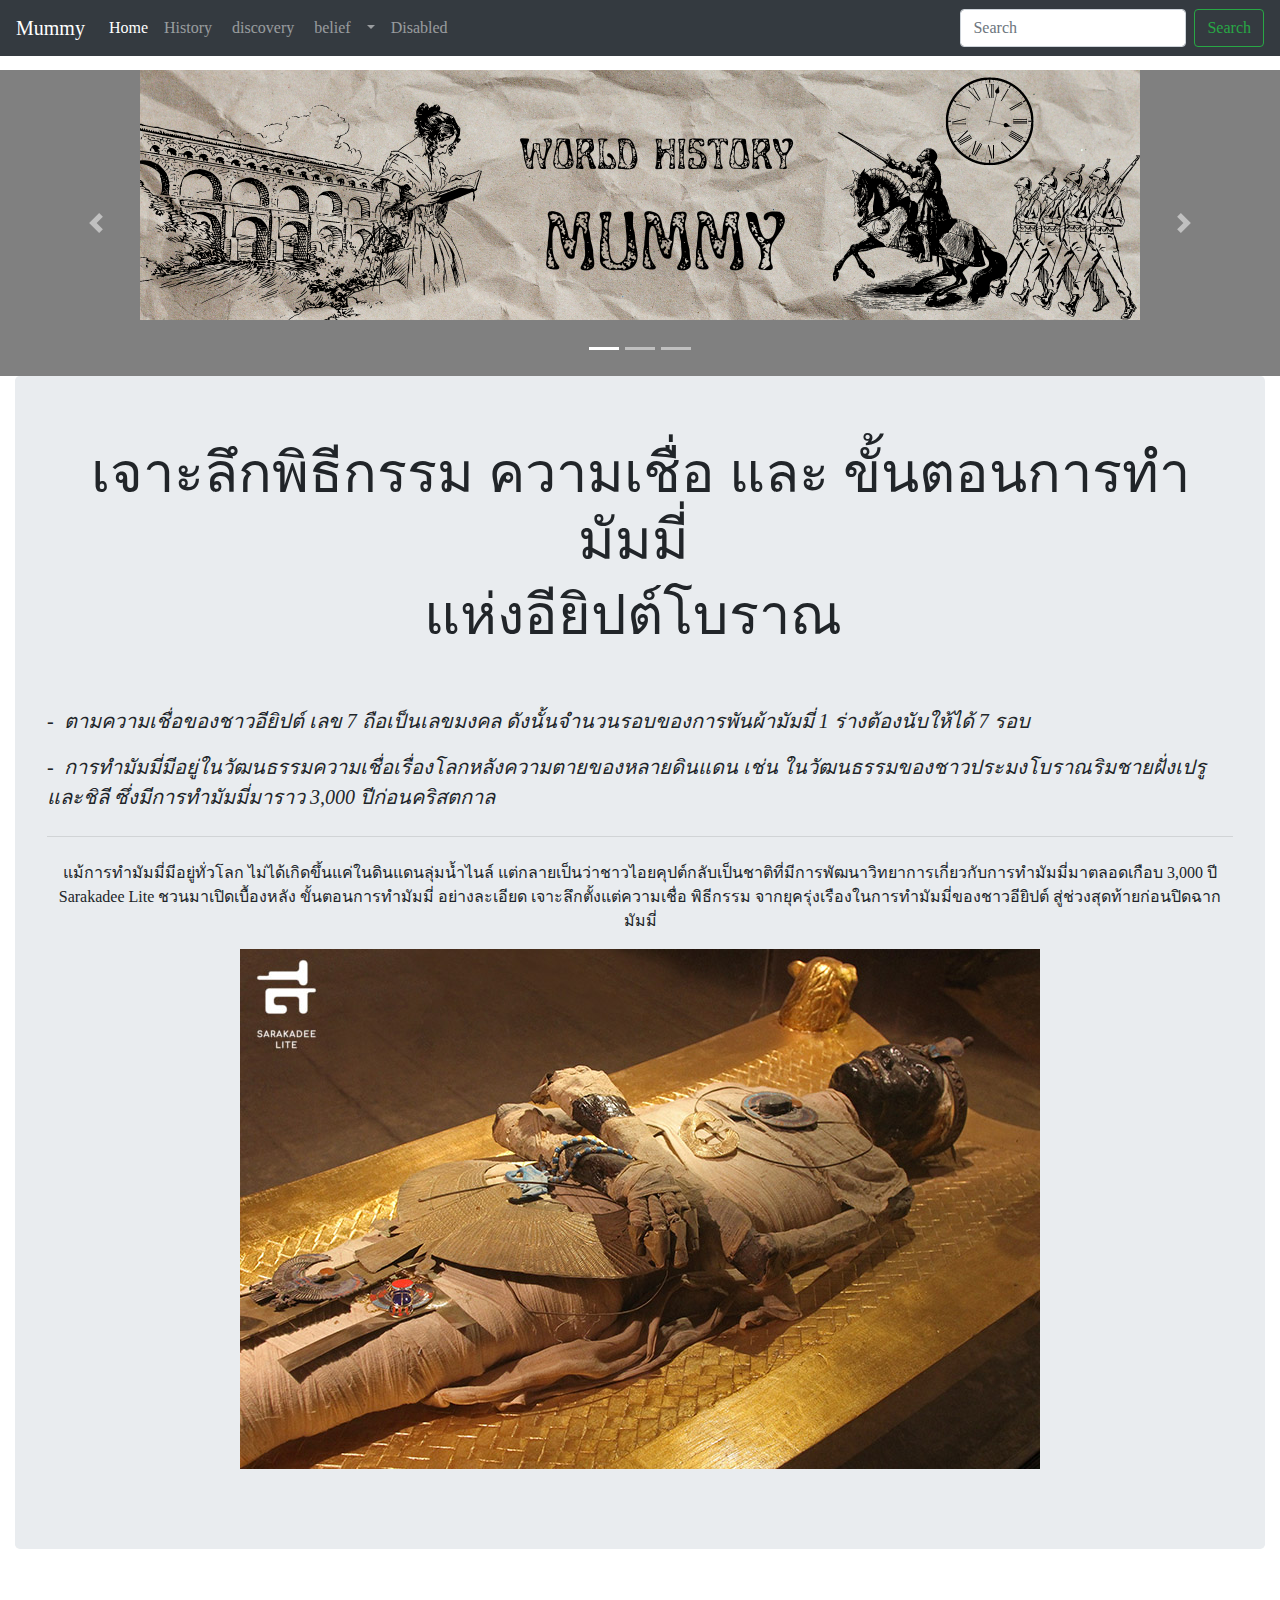
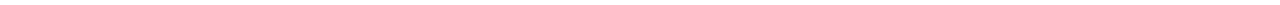
<file: p5.html>
<!DOCTYPE html>
<html lang="en">
  <head>
    <meta charset="utf-8">
	<meta http-equiv="X-UA-Compatible" content="IE=edge">
	<meta name="viewport" content="width=device-width, initial-scale=1">
    <title>Untitled Document</title>
    <!-- Bootstrap -->
	<link href="css/bootstrap-4.4.1.css" rel="stylesheet">
	<style type="text/css">
	body,td,th {
    font-family: Cambria, "Hoefler Text", "Liberation Serif", Times, "Times New Roman", serif;
}
    </style>
  </head>
  <body style="padding-top: 70px">
<nav class="navbar fixed-top navbar-expand-lg navbar-light bg-dark">
  <div id="carouselExampleIndicators1" class="carousel slide" data-ride="carousel" style="background-color: grey">
    <div id="carouselExampleIndicators2" class="carousel slide" data-ride="carousel" style="background-color: grey">
      <nav class="navbar fixed-top navbar-expand-lg navbar-dark bg-dark"> <a class="navbar-brand" href="#">Mummy</a>
        <button class="navbar-toggler" type="button" data-toggle="collapse" data-target="#navbarSupportedContent2" aria-controls="navbarSupportedContent2" aria-expanded="false" aria-label="Toggle navigation"> <span class="navbar-toggler-icon"></span></button>
        <div class="collapse navbar-collapse" id="navbarSupportedContent2">
          <ul class="navbar-nav mr-auto">
            <li class="nav-item active"> <a class="nav-link" href="index.html">Home <span class="sr-only">(current)</span></a></li>
            <li class="nav-item"> <a class="nav-link" href="p2.html">History&nbsp;</a></li>
            <li class="nav-item"> <a class="nav-link" href="p3.html">discovery&nbsp;</a></li>
            <li class="nav-item dropdown"> <a class="nav-link dropdown-toggle" href="#" id="navbarDropdown2" role="button" data-toggle="dropdown" aria-haspopup="true" aria-expanded="p4.html"> belief &nbsp; </a>
              <div class="dropdown-menu" aria-labelledby="navbarDropdown1"> 
				  <a class="dropdown-item" href="p4-1.html">belief 1</a> 
				  <a class="dropdown-item" href="p4-2.html">belief 2</a> 
				  <a class="dropdown-item" href="p4-3.html">belief 3</a> 
				  <a class="dropdown-item" href="p4-4.html">belief 4</a>
                <div class="dropdown-menu"></div>
                <a class="dropdown-item" href="p4-5.html">belief 5</a></div>
            </li>
            <li class="nav-item"> <a class="nav-link" href="p5.html">Disabled</a></li>
          </ul>
          <form class="form-inline my-2 my-lg-0">
            <input class="form-control mr-sm-2" type="search" placeholder="Search" aria-label="Search">
            <button class="btn btn-outline-success my-2 my-sm-0" type="submit">Search</button>
          </form>
        </div>
      </nav>
    </div>
  </div>
  <a class="navbar-brand" href="#">Navbar</a>
  <button class="navbar-toggler" type="button" data-toggle="collapse" data-target="#navbarSupportedContent1" aria-controls="navbarSupportedContent1" aria-expanded="false" aria-label="Toggle navigation"> <span class="navbar-toggler-icon"></span></button>
  <div class="collapse navbar-collapse" id="navbarSupportedContent1">
    <ul class="navbar-nav mr-auto">
      <li class="nav-item active"> <a class="nav-link" href="#">Home <span class="sr-only">(current)</span></a></li>
      <li class="nav-item"> <a class="nav-link" href="#">Link</a></li>
      <li class="nav-item dropdown"> <a class="nav-link dropdown-toggle" href="#" id="navbarDropdown1" role="button" data-toggle="dropdown" aria-haspopup="true" aria-expanded="false"> Dropdown </a>
        <div class="dropdown-menu" aria-labelledby="navbarDropdown1"> <a class="dropdown-item" href="#">Action</a> <a class="dropdown-item" href="#">Another action</a>
          <div class="dropdown-divider"></div>
          <a class="dropdown-item" href="#">Something else here</a></div>
      </li>
      <li class="nav-item"> <a class="nav-link disabled" href="#">Disabled</a></li>
    </ul>
    <form class="form-inline my-2 my-lg-0">
      <input class="form-control mr-sm-2" type="search" placeholder="Search" aria-label="Search">
      <button class="btn btn-outline-success my-2 my-sm-0" type="submit">Search</button>
    </form>
  </div>
</nav>
<div id="carouselExampleIndicators3" class="carousel slide" data-ride="carousel" style="background-color: grey">
  <ol class="carousel-indicators">
    <li data-target="#carouselExampleIndicators3" data-slide-to="0" class="active"></li>
    <li data-target="#carouselExampleIndicators3" data-slide-to="1"></li>
    <li data-target="#carouselExampleIndicators3" data-slide-to="2">fggrsgegf</li>
  </ol>
  <div class="carousel-inner" role="listbox">
    <div class="carousel-item active"> 
      <p><img class="d-block mx-auto img-fluid" src="Images/1.png" alt="First slide"></p>
      <p>&nbsp; </p>
      <div class="carousel-caption">
        
      </div>
    </div>
    <div class="carousel-item"> <img class="d-block mx-auto img-fluid" src="Images/2.png" alt="Second slide">
      <div class="carousel-caption">
      
      </div>
    </div>
    <div class="carousel-item"> <img class="d-block mx-auto img-fluid" src="Images/3.png" alt="Third slide">
      <div class="carousel-caption">
    
      </div>
    </div>
  </div>
  <a class="carousel-control-prev" href="#carouselExampleIndicators3" role="button" data-slide="prev"> <span class="carousel-control-prev-icon" aria-hidden="true"></span> <span class="sr-only">Previous</span> </a> <a class="carousel-control-next" href="#carouselExampleIndicators3" role="button" data-slide="next"> <span class="carousel-control-next-icon" aria-hidden="true"></span> <span class="sr-only">Next</span> </a> </div>
<!-- body code goes here -->


	<!-- jQuery (necessary for Bootstrap's JavaScript plugins) --> 
  <!-- Include all compiled plugins (below), or include individual files as needed -->
	<script src="js/jquery-3.4.1.min.js"></script>
	<div class="container-fluid">
	  <div class="jumbotron">
	    <h1 class="display-4"><div align="center">เจาะลึกพิธีกรรม ความเชื่อ และ ขั้นตอนการทำมัมมี่&nbsp;</div></h1>
	    <h1 class="display-4">
	      <div align="center"><p>แห่งอียิปต์โบราณ&nbsp;</p></div></h1>
<p class="mammy">&nbsp;</p>
<p class="lead"> <em>-&nbsp; ตามความเชื่อของชาวอียิปต์ เลข 7 ถือเป็นเลขมงคล ดังนั้นจำนวนรอบของการพันผ้ามัมมี่ 1 ร่างต้องนับให้ได้ 7 รอบ</em>&nbsp;</p>
	    <p class="lead"><em>-&nbsp; การทำมัมมี่มีอยู่ในวัฒนธรรมความเชื่อเรื่องโลกหลังความตายของหลายดินแดน เช่น ในวัฒนธรรมของชาวประมงโบราณริมชายฝั่งเปรูและชิลี ซึ่งมีการทำมัมมี่มาราว 3,000 ปีก่อนคริสตกาล&nbsp;</em></p>
<hr class="my-4">
	    <p align="center">แม้การทำมัมมี่มีอยู่ทั่วโลก ไม่ได้เกิดขึ้นแค่ในดินแดนลุ่มน้ำไนล์ แต่กลายเป็นว่าชาวไอยคุปต์กลับเป็นชาติที่มีการพัฒนาวิทยาการเกี่ยวกับการทำมัมมี่มาตลอดเกือบ 3,000 ปี Sarakadee Lite ชวนมาเปิดเบื้องหลัง ขั้นตอนการทำมัมมี่ อย่างละเอียด เจาะลึกตั้งแต่ความเชื่อ พิธีกรรม จากยุครุ่งเรืองในการทำมัมมี่ของชาวอียิปต์ สู่ช่วงสุดท้ายก่อนปิดฉากมัมมี่</p>
	    <p align="center"><img src="Images/mammy.jpg" class="img-fluid" alt="Placeholder image"></p>
</div>
    &nbsp;</div>
<script src="js/popper.min.js"></script> 
  <script src="js/bootstrap-4.4.1.js"></script>
  </body>
</html>
</file>
